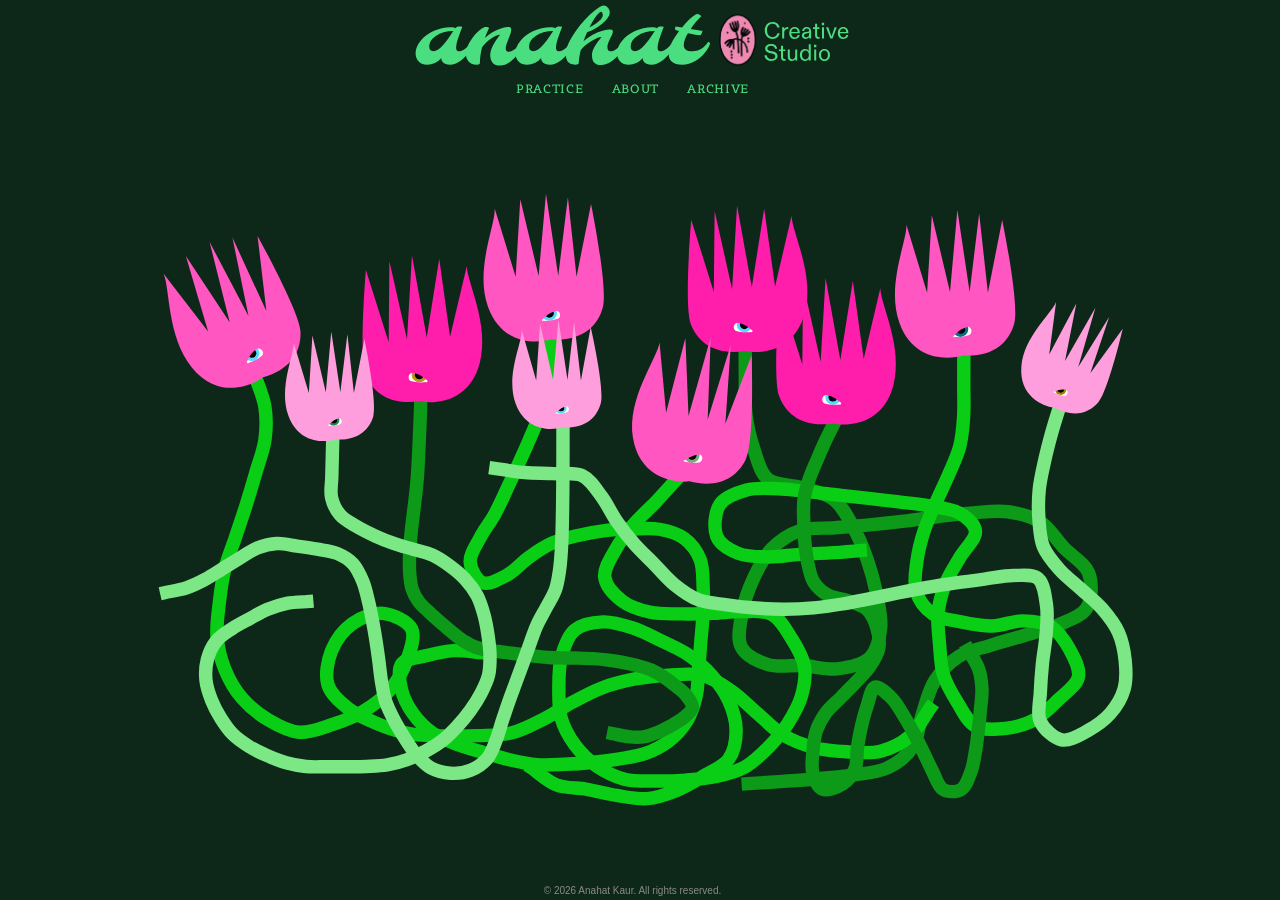
<file: index.html>
<!DOCTYPE html>
<html lang="en" class="theme-green">
<head>
<meta charset="UTF-8">
<meta name="viewport" content="width=device-width, initial-scale=1">
<title>Anahat Kaur — Designer</title>
<link rel="preconnect" href="https://fonts.googleapis.com">
<link rel="preconnect" href="https://fonts.gstatic.com" crossorigin>
<link href="https://fonts.googleapis.com/css2?family=Belgrano&display=swap" rel="stylesheet">
<link rel="stylesheet" href="style.css">
</head>
<body>

<header id="site-header">
  <svg class="logo-mark" width="3039" height="432" viewBox="0 0 3039 432" fill="none" xmlns="http://www.w3.org/2000/svg" xmlns:xlink="http://www.w3.org/1999/xlink" role="img" aria-label="Anahat Studio">
<g clip-path="url(#clip0_498_1873)">
<path d="M2849.1 394.417C2826.67 394.417 2810.86 377.798 2810.86 352.952C2810.86 328.751 2826.67 311.648 2849.1 311.648C2871.36 311.648 2887.34 328.751 2887.34 352.952C2887.34 377.798 2871.36 394.417 2849.1 394.417ZM2825.22 352.952C2825.22 371.183 2834.25 383.607 2849.1 383.607C2863.94 383.607 2872.98 371.183 2872.98 352.952C2872.98 334.72 2863.62 322.62 2849.1 322.62C2834.58 322.62 2825.22 334.72 2825.22 352.952Z" fill="currentColor"/>
<path d="M2778.05 391.996V314.23H2791.92V391.996H2778.05ZM2776.76 299.548V282.93H2792.89V299.548H2776.76Z" fill="currentColor"/>
<path d="M2714.96 394.417C2694.63 394.417 2679.14 379.573 2679.14 353.113C2679.14 329.557 2693.18 311.649 2715.28 311.649C2728.19 311.649 2736.74 318.748 2740.29 324.717V318.425V279.058H2754.16V391.997H2740.29V387.479V381.187C2736.09 388.447 2726.57 394.417 2714.96 394.417ZM2693.5 353.113C2693.5 371.345 2703.18 383.607 2717.38 383.607C2731.25 383.607 2741.26 371.668 2741.26 352.952C2741.26 334.398 2731.41 322.62 2717.38 322.62C2703.34 322.62 2693.5 334.882 2693.5 353.113Z" fill="currentColor"/>
<path d="M2623.17 394.416C2604.94 394.416 2595.1 383.445 2595.1 363.761V314.229H2608.97V360.857C2608.97 375.701 2613.97 383.606 2626.72 383.606C2639.47 383.606 2646.57 373.926 2646.57 357.146V314.229H2660.28V391.996H2646.73V387.317V381.186C2643.02 389.576 2633.5 394.416 2623.17 394.416Z" fill="currentColor"/>
<path d="M2570.4 393.287C2558.78 393.287 2548.3 387.64 2548.3 370.376V325.685H2533.78V314.229H2548.3V288.576H2562.17V314.229H2578.31V325.685H2562.17V368.924C2562.17 377.959 2566.69 380.863 2573.63 380.863C2575.56 380.863 2577.18 380.702 2579.44 380.379V392.319C2576.53 392.964 2573.63 393.287 2570.4 393.287Z" fill="currentColor"/>
<path d="M2479.93 394.416C2452.51 394.416 2434.6 379.573 2434.27 355.694H2449.28C2450.25 371.99 2462.19 382.154 2480.09 382.154C2498.65 382.154 2508.81 373.926 2508.81 361.664C2508.81 350.854 2499.78 346.014 2486.39 342.948L2469.61 339.076C2452.34 335.043 2438.15 325.201 2438.15 307.937C2438.15 289.706 2455.57 276.476 2479.45 276.476C2503.81 276.476 2520.11 289.706 2521.4 310.68H2506.39C2505.42 297.289 2494.94 288.899 2479.13 288.899C2464.44 288.899 2453.63 296.321 2453.63 306.646C2453.63 316.327 2460.09 322.135 2473.32 325.201L2493.32 329.718C2511.23 333.913 2524.3 343.594 2524.3 360.696C2524.3 379.25 2507.68 394.416 2479.93 394.416Z" fill="currentColor"/>
<path d="M2979.55 241.941C2956.31 241.941 2941.79 227.259 2941.79 200.315C2941.79 176.436 2957.44 159.173 2978.74 159.173C3001.97 159.173 3014.72 175.468 3014.72 200.476V203.219H2955.67C2955.99 220.967 2966.32 231.131 2979.71 231.131C2989.23 231.131 2998.26 227.42 3000.2 215.481H3013.91C3012.3 229.195 3001.65 241.941 2979.55 241.941ZM2956.15 193.377H2999.88C2999.88 179.502 2992.29 170.144 2978.74 170.144C2965.67 170.144 2957.12 180.309 2956.15 193.377Z" fill="currentColor"/>
<path d="M2889.92 239.52L2860.07 161.754H2875.23L2895.08 218.062C2896.21 221.289 2896.85 223.548 2897.66 225.645C2898.47 223.548 2899.11 221.289 2900.24 218.062L2919.6 161.754H2934.12L2904.6 239.52H2889.92Z" fill="currentColor"/>
<path d="M2831.93 239.521V161.754H2845.81V239.521H2831.93ZM2830.64 147.072V130.454H2846.78V147.072H2830.64Z" fill="currentColor"/>
<path d="M2806.27 240.811C2794.65 240.811 2784.16 235.164 2784.16 217.901V173.209H2769.64V161.754H2784.16V136.101H2798.04V161.754H2814.17V173.209H2798.04V216.449C2798.04 225.484 2802.56 228.388 2809.49 228.388C2811.43 228.388 2813.04 228.227 2815.3 227.904V239.843C2812.4 240.488 2809.49 240.811 2806.27 240.811Z" fill="currentColor"/>
<path d="M2719.48 241.941C2704.64 241.941 2692.7 232.906 2692.7 218.224C2692.7 203.219 2704.64 196.12 2718.51 194.023L2735.13 191.441C2741.1 190.473 2743.04 188.376 2743.04 183.697C2743.04 175.146 2736.42 170.144 2727.39 170.144C2715.45 170.144 2709.32 176.436 2708.99 186.117H2695.12C2695.6 171.919 2706.74 159.173 2726.26 159.173C2745.62 159.173 2756.59 170.628 2756.59 188.537V239.521H2743.36V235.649V229.034C2739.49 237.101 2731.1 241.941 2719.48 241.941ZM2707.06 218.224C2707.06 226.291 2713.51 231.131 2721.42 231.131C2733.84 231.131 2743.04 222.741 2743.04 210.157V198.701C2742.07 200.154 2739.17 201.283 2734.49 202.09L2723.19 204.187C2714 205.962 2707.06 209.995 2707.06 218.224Z" fill="currentColor"/>
<path d="M2643.16 241.941C2619.92 241.941 2605.4 227.259 2605.4 200.315C2605.4 176.436 2621.05 159.173 2642.35 159.173C2665.58 159.173 2678.33 175.468 2678.33 200.476V203.219H2619.28C2619.6 220.967 2629.93 231.131 2643.32 231.131C2652.84 231.131 2661.87 227.42 2663.81 215.481H2677.52C2675.91 229.195 2665.26 241.941 2643.16 241.941ZM2619.76 193.377H2663.49C2663.49 179.502 2655.9 170.144 2642.35 170.144C2629.28 170.144 2620.73 180.309 2619.76 193.377Z" fill="currentColor"/>
<path d="M2556.36 239.521V161.754H2570.23V165.142V174.662C2574.11 165.788 2582.66 159.173 2594.6 159.173C2595.57 159.173 2596.86 159.173 2598.15 159.334V173.048C2597.02 172.887 2595.73 172.726 2593.79 172.726C2578.79 172.726 2570.23 181.115 2570.23 198.379V239.521H2556.36Z" fill="currentColor"/>
<path d="M2489.77 241.941C2457.51 241.941 2435.72 219.353 2435.72 182.406C2435.72 147.233 2458.96 124 2490.1 124C2517.36 124 2536.08 140.941 2538.18 163.045H2522.04C2519.14 146.426 2507.84 136.423 2489.45 136.423C2466.54 136.423 2451.21 153.848 2451.21 182.406C2451.21 210.963 2467.02 229.517 2489.45 229.517C2508.01 229.517 2519.94 219.03 2523.01 203.057H2538.34C2535.27 227.097 2516.56 241.941 2489.77 241.941Z" fill="currentColor"/>
<path d="M2368.12 248.487C2368.12 240.598 2368.57 232.847 2367.83 225.246C2366.79 214.553 2365.87 204.16 2363.49 194.192C2360.96 183.637 2356.9 173.532 2353.02 164.015C2348.38 152.608 2342 142.027 2335.67 132.473C2331.1 125.573 2326.95 118.373 2321.63 112.613C2313.67 103.998 2304.93 96.7482 2295.58 91.0884C2280.88 82.198 2264.67 78.0908 2247.64 78.0908C2240.17 78.0908 2232.85 79.0425 2225.75 80.8581C2216.15 83.3124 2206.96 87.3569 2198.29 92.7788C2191.82 96.8359 2185.65 101.657 2179.84 107.166C2174.04 112.676 2169.41 118.874 2164.38 125.673C2159.14 132.748 2153.53 140.487 2149.26 148.789C2145.15 156.765 2140.7 165.267 2137.62 174.195C2133.91 184.939 2131.8 196.296 2129.76 208.154C2127.52 221.089 2127.17 234.6 2127.17 248.499C2127.17 260.67 2126.44 272.541 2128.16 283.998C2130.18 297.346 2134.13 310.119 2138.22 322.114C2142.95 335.964 2148.14 348.773 2155.24 360.231C2162.23 371.538 2171.1 381.543 2179.97 389.945C2189.64 399.098 2200.29 405.509 2211.66 410.468C2223.03 415.426 2235.12 418.92 2247.65 418.92C2259.05 418.92 2270.08 417.543 2280.54 413.41C2292.03 408.878 2303.65 401.202 2313.48 392.412C2323.64 383.346 2332.76 372.201 2340.57 359.429C2347 348.911 2350.88 337.266 2355.34 324.757C2360.01 311.659 2365.18 297.609 2367.32 282.859C2368.93 271.765 2368.13 260.282 2368.13 248.524L2368.12 248.487Z" id="logo-accent" fill="#EE8AB2"/>
<rect x="2118.67" y="72" width="258" height="354" fill="url(#pattern1_498_1873)"/>
<path d="M1863.12 420.277C1800.81 420.277 1769.66 393.812 1769.66 340.883C1769.66 303.969 1794.17 252.797 1843.2 187.367C1838.31 185.805 1833.82 184.438 1829.72 183.266C1825.62 182.094 1822.3 181.117 1819.76 180.336C1817.22 179.359 1815.66 177.895 1815.07 175.941C1814.48 173.988 1814.29 171.742 1814.48 169.203C1815.27 163.344 1816.63 158.656 1818.59 155.141L1862.82 162.465C1897.39 120.473 1927.18 91.6641 1952.18 76.0391C1959.8 71.3516 1965.17 69.0078 1968.29 69.0078C1971.42 69.0078 1974.15 69.4961 1976.5 70.4727C1979.04 71.2539 1981.57 72.3281 1984.11 73.6953C1989.58 76.625 1993.88 80.043 1997 83.9492C1970.64 109.73 1945.93 139.32 1922.88 172.719C1967.61 180.531 1994.95 184.73 2004.91 185.316C1999.64 206.215 1993.59 216.664 1986.75 216.664C1969.95 216.664 1942.32 212.074 1903.84 202.895C1884.5 235.121 1874.84 261.879 1874.84 283.168C1874.84 312.465 1894.56 327.113 1934.02 327.113C1978.16 327.113 2014.48 305.727 2043 262.953C2051.79 262.367 2056.18 265.98 2056.18 273.793C2056.18 280.629 2052.08 290.883 2043.88 304.555C2035.68 318.031 2027.47 329.75 2019.27 339.711C2011.07 349.672 2001.59 359.535 1990.85 369.301C1980.11 378.871 1968.2 387.465 1955.11 395.082C1926.59 411.879 1895.93 420.277 1863.12 420.277Z" fill="currentColor"/>
<path d="M1591.24 373.109C1564.48 404.359 1531.87 419.984 1493.39 419.984C1468.98 419.984 1449.45 412.66 1434.8 398.012C1420.34 383.559 1413.12 364.516 1413.12 340.883C1413.12 311 1424.84 281.996 1448.27 253.871C1470.93 226.527 1500.62 204.262 1537.34 187.074C1575.42 169.301 1614.78 160.414 1655.4 160.414C1670.83 160.414 1681.87 162.855 1688.51 167.738C1693.78 161.488 1698.47 157.875 1702.57 156.898C1706.87 155.727 1710.19 155.141 1712.53 155.141C1719.95 155.141 1727.86 156.215 1736.26 158.363C1735.48 160.902 1733.82 165.297 1731.28 171.547C1728.74 177.602 1725.91 184.828 1722.79 193.227C1719.66 201.625 1716.34 210.805 1712.82 220.766C1700.13 256.312 1693.78 282.973 1693.78 300.746C1693.78 318.324 1699.35 327.113 1710.48 327.113C1724.93 327.113 1741.05 320.57 1758.82 307.484C1774.64 295.57 1788.51 280.727 1800.42 262.953C1809.21 262.367 1813.61 265.98 1813.61 273.793C1813.61 280.434 1809.5 290.59 1801.3 304.262C1793.29 317.934 1785.48 329.75 1777.86 339.711C1770.25 349.672 1761.75 359.438 1752.38 369.008C1743 378.578 1733.04 387.172 1722.49 394.789C1698.86 411.586 1675.81 419.984 1653.35 419.984C1624.84 419.984 1605.7 411.391 1595.93 394.203C1592.8 388.93 1591.24 384.34 1591.24 380.434C1591.24 376.332 1591.24 373.891 1591.24 373.109ZM1507.45 293.129C1507.45 315.785 1516.93 327.113 1535.87 327.113C1556.77 327.113 1581.38 310.219 1609.7 276.43C1624.74 258.461 1637.82 241.273 1648.96 224.867C1660.29 208.461 1668.88 195.961 1674.74 187.367C1625.91 187.758 1585.38 198.891 1553.16 220.766C1522.69 241.469 1507.45 265.59 1507.45 293.129Z" fill="currentColor"/>
<path d="M1121.91 419.984C1079.33 419.984 1058.04 395.668 1058.04 347.035C1058.04 305.824 1080.79 253.09 1126.3 188.832C1166.34 132.387 1209.7 85.1211 1256.38 47.0352C1285.87 23.0117 1307.65 11 1321.71 11C1332.06 11 1341.24 15.7852 1349.25 25.3555C1358.04 35.5117 1362.43 45.9609 1362.43 56.7031C1362.43 67.25 1360.09 76.8203 1355.4 85.4141C1350.91 93.8125 1344.76 102.309 1336.95 110.902C1329.33 119.496 1320.25 127.992 1309.7 136.391C1299.35 144.789 1288.31 152.699 1276.59 160.121C1252.38 175.746 1228.64 187.465 1205.4 195.277C1197 213.832 1188.7 234.438 1180.5 257.094C1219.95 221.547 1265.95 196.742 1318.49 182.68C1335.29 178.188 1349.45 175.941 1360.97 175.941C1372.49 175.941 1379.43 177.992 1381.77 182.094C1384.11 186 1384.5 191.273 1382.94 197.914C1381.57 204.555 1378.84 212.074 1374.74 220.473C1370.64 228.871 1366.44 237.562 1362.14 246.547C1351.4 269.789 1346.03 286.391 1346.03 296.352C1346.03 316.859 1352.57 327.113 1365.66 327.113C1380.11 327.113 1396.22 320.57 1414 307.484C1429.82 295.57 1443.68 280.727 1455.6 262.953C1464.39 262.367 1468.78 265.98 1468.78 273.793C1468.78 280.043 1464.68 290.199 1456.48 304.262C1448.47 318.129 1440.56 330.141 1432.75 340.297C1424.93 350.453 1416.14 360.512 1406.38 370.473C1396.61 380.238 1386.16 388.93 1375.03 396.547C1350.03 413.93 1326.01 422.621 1302.96 422.621C1279.91 422.621 1263.51 416.762 1253.74 405.043C1244.17 393.129 1239.39 376.137 1239.39 354.066C1239.39 325.746 1256.48 290.297 1290.66 247.719C1301.2 234.633 1305.79 228.09 1304.43 228.09C1288.8 228.09 1265.07 237.855 1233.23 257.387C1199.45 278.09 1175.62 298.402 1161.75 318.324C1153.74 349.77 1148.96 379.75 1147.39 408.266C1147.39 416.078 1138.9 419.984 1121.91 419.984ZM1221.81 161.293C1247 149.77 1268.68 136 1286.85 119.984C1305.01 103.578 1314.09 89.418 1314.09 77.5039C1314.09 71.6445 1312.92 66.2734 1310.58 61.3906C1308.43 56.3125 1305.5 53.7734 1301.79 53.7734C1298.27 53.7734 1293.68 56.4102 1288.02 61.6836C1282.36 66.957 1276.01 74.2812 1268.98 83.6562C1254.13 103.188 1238.41 129.066 1221.81 161.293Z" fill="currentColor"/>
<path d="M887.531 373.109C860.773 404.359 828.156 419.984 789.68 419.984C765.266 419.984 745.734 412.66 731.086 398.012C716.633 383.559 709.406 364.516 709.406 340.883C709.406 311 721.125 281.996 744.562 253.871C767.219 226.527 796.906 204.262 833.625 187.074C871.711 169.301 911.066 160.414 951.691 160.414C967.121 160.414 978.156 162.855 984.797 167.738C990.07 161.488 994.758 157.875 998.859 156.898C1003.16 155.727 1006.48 155.141 1008.82 155.141C1016.24 155.141 1024.15 156.215 1032.55 158.363C1031.77 160.902 1030.11 165.297 1027.57 171.547C1025.03 177.602 1022.2 184.828 1019.07 193.227C1015.95 201.625 1012.63 210.805 1009.11 220.766C996.418 256.312 990.07 282.973 990.07 300.746C990.07 318.324 995.637 327.113 1006.77 327.113C1021.22 327.113 1037.34 320.57 1055.11 307.484C1070.93 295.57 1084.8 280.727 1096.71 262.953C1105.5 262.367 1109.89 265.98 1109.89 273.793C1109.89 280.434 1105.79 290.59 1097.59 304.262C1089.58 317.934 1081.77 329.75 1074.15 339.711C1066.54 349.672 1058.04 359.438 1048.66 369.008C1039.29 378.578 1029.33 387.172 1018.78 394.789C995.148 411.586 972.102 419.984 949.641 419.984C921.125 419.984 901.984 411.391 892.219 394.203C889.094 388.93 887.531 384.34 887.531 380.434C887.531 376.332 887.531 373.891 887.531 373.109ZM803.742 293.129C803.742 315.785 813.215 327.113 832.16 327.113C853.059 327.113 877.668 310.219 905.988 276.43C921.027 258.461 934.113 241.273 945.246 224.867C956.574 208.461 965.168 195.961 971.027 187.367C922.199 187.758 881.672 198.891 849.445 220.766C818.977 241.469 803.742 265.59 803.742 293.129Z" fill="currentColor"/>
<path d="M463.02 408.852C463.02 416.664 456.477 420.57 443.391 420.57C410.969 420.57 387.922 407.68 374.25 381.898C369.172 372.719 366.633 361.781 366.633 349.086C366.633 336.391 368.488 323.793 372.199 311.293C375.91 298.598 380.891 286.098 387.141 273.793C393.391 261.488 400.617 249.574 408.82 238.051C417.023 226.527 425.715 215.883 434.895 206.117C454.23 185.414 472.59 170.863 489.973 162.465C494.66 160.316 498.859 159.242 502.57 159.242C506.477 159.242 509.699 159.34 512.238 159.535C518.684 160.121 523.469 162.562 526.594 166.859C514.68 192.055 504.914 215.102 497.297 236C532.062 201.82 572.492 178.48 618.586 165.98C633.625 161.879 646.711 159.828 657.844 159.828C669.172 159.828 675.715 161.977 677.473 166.273C679.23 170.375 680.109 174.184 680.109 177.699C680.109 181.215 679.621 186 678.645 192.055C677.668 197.914 675.129 206.117 671.027 216.664C666.926 227.211 662.727 237.855 658.43 248.598C647.492 275.941 642.023 294.594 642.023 304.555C642.023 321.742 648.176 330.336 660.48 330.336C681.574 330.336 704.816 316.469 730.207 288.734C737.629 280.727 744.367 272.133 750.422 262.953C759.211 262.367 763.605 265.98 763.605 273.793C763.605 280.043 759.602 290.395 751.594 304.848C743.586 319.105 735.871 331.508 728.449 342.055C721.223 352.406 713.02 362.562 703.84 372.523C694.66 382.484 684.602 391.469 673.664 399.477C649.836 416.859 626.594 425.551 603.938 425.551C581.281 425.551 564.094 419.594 552.375 407.68C540.656 395.766 534.797 378.383 534.797 355.531C534.797 321.742 552.375 281.312 587.531 234.242C598.273 219.984 602.961 212.855 601.594 212.855C586.75 212.855 565.852 222.23 538.898 240.98C512.141 259.73 491.73 279.652 477.668 300.746C468.684 337.27 463.801 373.305 463.02 408.852Z" fill="currentColor"/>
<path d="M196.125 373.109C169.367 404.359 136.75 419.984 98.2734 419.984C73.8594 419.984 54.3281 412.66 39.6797 398.012C25.2266 383.559 18 364.516 18 340.883C18 311 29.7188 281.996 53.1562 253.871C75.8125 226.527 105.5 204.262 142.219 187.074C180.305 169.301 219.66 160.414 260.285 160.414C275.715 160.414 286.75 162.855 293.391 167.738C298.664 161.488 303.352 157.875 307.453 156.898C311.75 155.727 315.07 155.141 317.414 155.141C324.836 155.141 332.746 156.215 341.145 158.363C340.363 160.902 338.703 165.297 336.164 171.547C333.625 177.602 330.793 184.828 327.668 193.227C324.543 201.625 321.223 210.805 317.707 220.766C305.012 256.312 298.664 282.973 298.664 300.746C298.664 318.324 304.23 327.113 315.363 327.113C329.816 327.113 345.93 320.57 363.703 307.484C379.523 295.57 393.391 280.727 405.305 262.953C414.094 262.367 418.488 265.98 418.488 273.793C418.488 280.434 414.387 290.59 406.184 304.262C398.176 317.934 390.363 329.75 382.746 339.711C375.129 349.672 366.633 359.438 357.258 369.008C347.883 378.578 337.922 387.172 327.375 394.789C303.742 411.586 280.695 419.984 258.234 419.984C229.719 419.984 210.578 411.391 200.812 394.203C197.688 388.93 196.125 384.34 196.125 380.434C196.125 376.332 196.125 373.891 196.125 373.109ZM112.336 293.129C112.336 315.785 121.809 327.113 140.754 327.113C161.652 327.113 186.262 310.219 214.582 276.43C229.621 258.461 242.707 241.273 253.84 224.867C265.168 208.461 273.762 195.961 279.621 187.367C230.793 187.758 190.266 198.891 158.039 220.766C127.57 241.469 112.336 265.59 112.336 293.129Z" fill="currentColor"/>
</g>
<defs>
<pattern id="pattern1_498_1873" patternContentUnits="objectBoundingBox" width="1" height="1">
<use xlink:href="#image1_498_1873" transform="matrix(0.00094518 0 0 0.00068886 0 -0.000801)"/>
</pattern>
<clipPath id="clip0_498_1873">
<rect width="3039" height="432" fill="white"/>
</clipPath>
<image id="image1_498_1873" width="1058" height="1454" preserveAspectRatio="none" xlink:href="[data-uri]"/>
</defs>
</svg>

  <nav class="site-nav">
    <a href="practice.html">Practice</a>
    <a href="about.html">About</a>
    <a href="archive.html">Archive</a>
  </nav>
</header>

<section id="hero">
  <svg id="scene" width="2650" height="1600" viewBox="0 27.5 2650 1600" fill="none" xmlns="http://www.w3.org/2000/svg">

    <g class="lily">
      <path id="stemPath0" stroke="#0ACE16" stroke-width="30" stroke-linecap="square"/>
      <g id="eyeGroup0">
        <circle id="eyeCutout0" cx="0" cy="0" r="17.5" fill="white"/>
        <circle id="eyeWhite0" cx="0" cy="0" r="17.5" fill="#52DAFF"/>
        <circle id="eyePupil0" cx="0" cy="0" r="10" fill="black"/>
      </g>
      <path id="flowerPath0"/>
    </g>

    <g class="lily">
      <path id="stemPath1" stroke="#0ACE16" stroke-width="30" stroke-linecap="square"/>
      <g id="eyeGroup1">
        <circle id="eyeCutout1" cx="0" cy="0" r="17.5" fill="white"/>
        <circle id="eyeWhite1" cx="0" cy="0" r="17.5" fill="#52DAFF"/>
        <circle id="eyePupil1" cx="0" cy="0" r="10" fill="black"/>
      </g>
      <path id="flowerPath1"/>
    </g>

    <g class="lily">
      <path id="stemPath2" stroke="#0ACE16" stroke-width="30" stroke-linecap="square"/>
      <g id="eyeGroup2">
        <circle id="eyeCutout2" cx="0" cy="0" r="17.5" fill="white"/>
        <circle id="eyeWhite2" cx="0" cy="0" r="17.5" fill="#52DAFF"/>
        <circle id="eyePupil2" cx="0" cy="0" r="10" fill="black"/>
      </g>
      <path id="flowerPath2"/>
    </g>

    <g class="lily">
      <path id="stemPath3" stroke="#0ACE16" stroke-width="30" stroke-linecap="square"/>
      <g id="eyeGroup3">
        <circle id="eyeCutout3" cx="0" cy="0" r="17.5" fill="white"/>
        <circle id="eyeWhite3" cx="0" cy="0" r="17.5" fill="#52DAFF"/>
        <circle id="eyePupil3" cx="0" cy="0" r="10" fill="black"/>
      </g>
      <path id="flowerPath3"/>
    </g>

    <g class="lily">
      <path id="stemPath4" stroke="#0ACE16" stroke-width="30" stroke-linecap="square"/>
      <g id="eyeGroup4">
        <circle id="eyeCutout4" cx="0" cy="0" r="17.5" fill="white"/>
        <circle id="eyeWhite4" cx="0" cy="0" r="17.5" fill="#52DAFF"/>
        <circle id="eyePupil4" cx="0" cy="0" r="10" fill="black"/>
      </g>
      <path id="flowerPath4"/>
    </g>

    <g class="lily">
      <path id="stemPath5" stroke="#0ACE16" stroke-width="30" stroke-linecap="square"/>
      <g id="eyeGroup5">
        <circle id="eyeCutout5" cx="0" cy="0" r="17.5" fill="white"/>
        <circle id="eyeWhite5" cx="0" cy="0" r="17.5" fill="#52DAFF"/>
        <circle id="eyePupil5" cx="0" cy="0" r="10" fill="black"/>
      </g>
      <path id="flowerPath5"/>
    </g>

    <g class="lily">
      <path id="stemPath6" stroke="#0ACE16" stroke-width="30" stroke-linecap="square"/>
      <g id="eyeGroup6">
        <circle id="eyeCutout6" cx="0" cy="0" r="17.5" fill="white"/>
        <circle id="eyeWhite6" cx="0" cy="0" r="17.5" fill="#52DAFF"/>
        <circle id="eyePupil6" cx="0" cy="0" r="10" fill="black"/>
      </g>
      <path id="flowerPath6"/>
    </g>

    <g class="lily">
      <path id="stemPath7" stroke="#0ACE16" stroke-width="30" stroke-linecap="square"/>
      <g id="eyeGroup7">
        <circle id="eyeCutout7" cx="0" cy="0" r="17.5" fill="white"/>
        <circle id="eyeWhite7" cx="0" cy="0" r="17.5" fill="#52DAFF"/>
        <circle id="eyePupil7" cx="0" cy="0" r="10" fill="black"/>
      </g>
      <path id="flowerPath7"/>
    </g>

    <g class="lily">
      <path id="stemPath8" stroke="#0ACE16" stroke-width="30" stroke-linecap="square"/>
      <g id="eyeGroup8">
        <circle id="eyeCutout8" cx="0" cy="0" r="17.5" fill="white"/>
        <circle id="eyeWhite8" cx="0" cy="0" r="17.5" fill="#52DAFF"/>
        <circle id="eyePupil8" cx="0" cy="0" r="10" fill="black"/>
      </g>
      <path id="flowerPath8"/>
    </g>

    <g class="lily">
      <path id="stemPath9" stroke="#0ACE16" stroke-width="30" stroke-linecap="square"/>
      <g id="eyeGroup9">
        <circle id="eyeCutout9" cx="0" cy="0" r="17.5" fill="white"/>
        <circle id="eyeWhite9" cx="0" cy="0" r="17.5" fill="#52DAFF"/>
        <circle id="eyePupil9" cx="0" cy="0" r="10" fill="black"/>
      </g>
      <path id="flowerPath9"/>
    </g>

  </svg>

  <!-- Vertical mobile-only artwork (6 lilies), shown instead of #scene below
       the CSS breakpoint — see .lily-mobile-only / .lily-desktop-only in
       style.css. IDs are "M"-suffixed (stemPathM0, not stemPath0) since
       both scenes exist in the DOM at once and ids must stay unique. -->
  <svg id="scene-mobile" class="lily-mobile-only" width="393" height="852" viewBox="0 0 393 852" fill="none" xmlns="http://www.w3.org/2000/svg">

    <g class="lily">
      <path id="stemPathM0" stroke-width="13" stroke-linecap="square"/>
      <g id="eyeGroupM0">
        <circle id="eyeCutoutM0" cx="0" cy="0" r="17.5" fill="white"/>
        <circle id="eyeWhiteM0" cx="0" cy="0" r="17.5"/>
        <circle id="eyePupilM0" cx="0" cy="0" r="10" fill="black"/>
      </g>
      <path id="flowerPathM0"/>
    </g>

    <g class="lily">
      <path id="stemPathM1" stroke-width="13" stroke-linecap="square"/>
      <g id="eyeGroupM1">
        <circle id="eyeCutoutM1" cx="0" cy="0" r="17.5" fill="white"/>
        <circle id="eyeWhiteM1" cx="0" cy="0" r="17.5"/>
        <circle id="eyePupilM1" cx="0" cy="0" r="10" fill="black"/>
      </g>
      <path id="flowerPathM1"/>
    </g>

    <g class="lily">
      <path id="stemPathM2" stroke-width="13" stroke-linecap="square"/>
      <g id="eyeGroupM2">
        <circle id="eyeCutoutM2" cx="0" cy="0" r="17.5" fill="white"/>
        <circle id="eyeWhiteM2" cx="0" cy="0" r="17.5"/>
        <circle id="eyePupilM2" cx="0" cy="0" r="10" fill="black"/>
      </g>
      <path id="flowerPathM2"/>
    </g>

    <g class="lily">
      <path id="stemPathM3" stroke-width="13" stroke-linecap="square"/>
      <g id="eyeGroupM3">
        <circle id="eyeCutoutM3" cx="0" cy="0" r="17.5" fill="white"/>
        <circle id="eyeWhiteM3" cx="0" cy="0" r="17.5"/>
        <circle id="eyePupilM3" cx="0" cy="0" r="10" fill="black"/>
      </g>
      <path id="flowerPathM3"/>
    </g>

    <g class="lily">
      <path id="stemPathM4" stroke-width="13" stroke-linecap="square"/>
      <g id="eyeGroupM4">
        <circle id="eyeCutoutM4" cx="0" cy="0" r="17.5" fill="white"/>
        <circle id="eyeWhiteM4" cx="0" cy="0" r="17.5"/>
        <circle id="eyePupilM4" cx="0" cy="0" r="10" fill="black"/>
      </g>
      <path id="flowerPathM4"/>
    </g>

    <g class="lily">
      <path id="stemPathM5" stroke-width="13" stroke-linecap="square"/>
      <g id="eyeGroupM5">
        <circle id="eyeCutoutM5" cx="0" cy="0" r="17.5" fill="white"/>
        <circle id="eyeWhiteM5" cx="0" cy="0" r="17.5"/>
        <circle id="eyePupilM5" cx="0" cy="0" r="10" fill="black"/>
      </g>
      <path id="flowerPathM5"/>
    </g>

  </svg>
</section>

<footer id="site-footer">
  <span>© 2026 Anahat Kaur. All rights reserved.</span>
</footer>

<script src="cursor.js"></script>
<script src="data.js"></script>
<script src="script.js"></script>
<script src="lily-pool.js"></script>
</body>
</html>
</file>
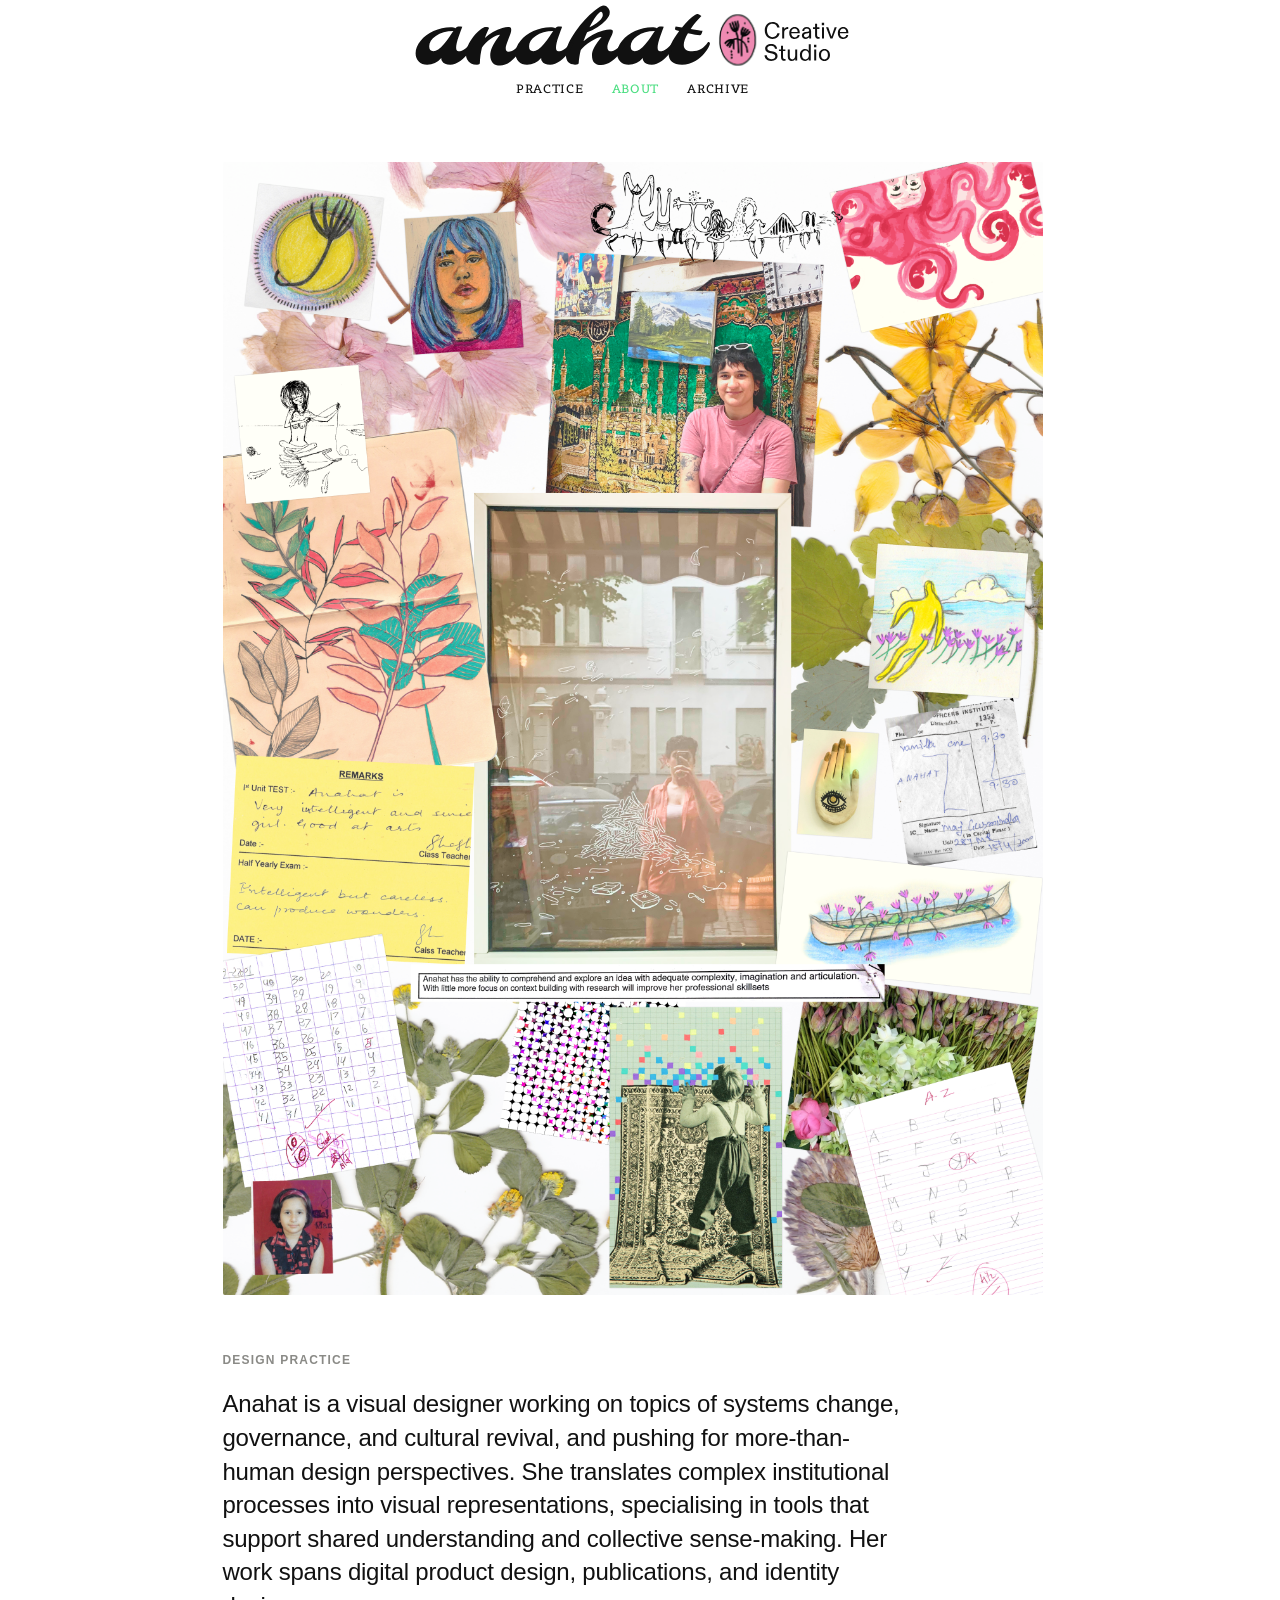
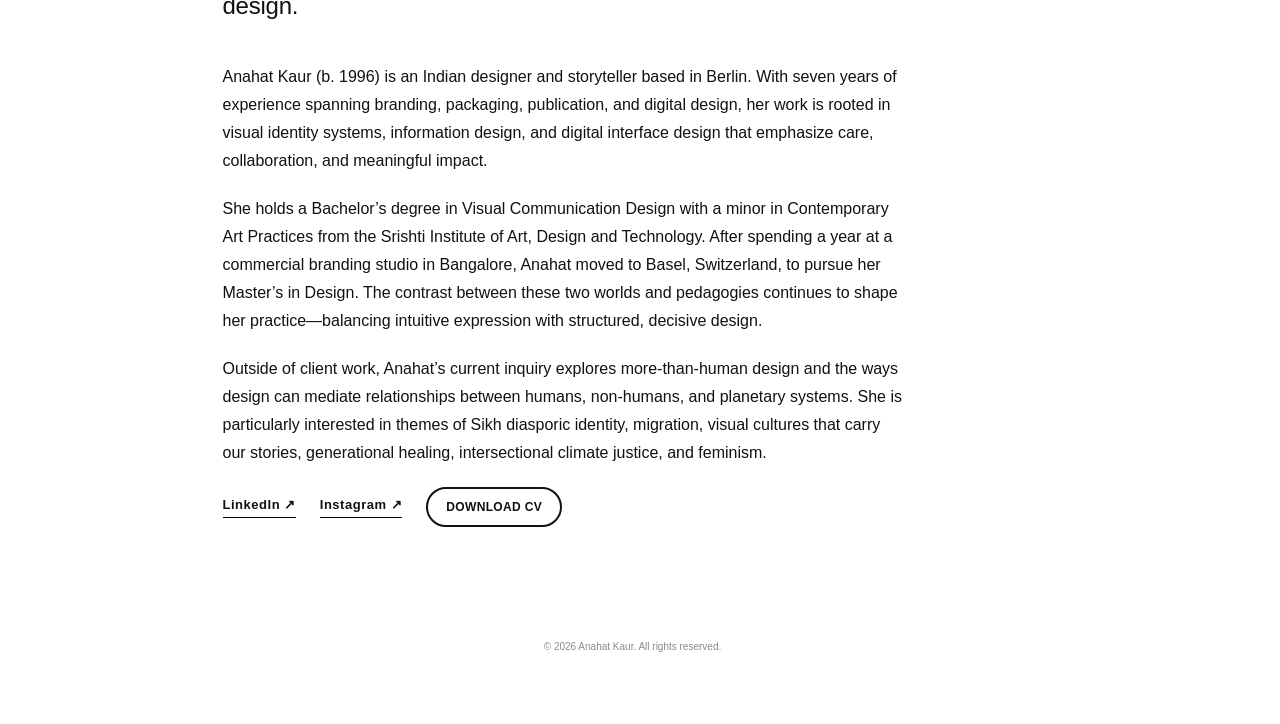
<file: about.html>
<!DOCTYPE html>
<html lang="en">
<head>
<meta charset="UTF-8">
<meta name="viewport" content="width=device-width, initial-scale=1">
<title>Anahat Kaur — About</title>
<link rel="preconnect" href="https://fonts.googleapis.com">
<link rel="preconnect" href="https://fonts.gstatic.com" crossorigin>
<link href="https://fonts.googleapis.com/css2?family=Belgrano&display=swap" rel="stylesheet">
<link rel="stylesheet" href="style.css">
</head>
<body>

<header id="site-header">
  <a href="index.html"><svg class="logo-mark" width="3039" height="432" viewBox="0 0 3039 432" fill="none" xmlns="http://www.w3.org/2000/svg" xmlns:xlink="http://www.w3.org/1999/xlink" role="img" aria-label="Anahat Studio">
<g clip-path="url(#clip0_498_1873)">
<path d="M2849.1 394.417C2826.67 394.417 2810.86 377.798 2810.86 352.952C2810.86 328.751 2826.67 311.648 2849.1 311.648C2871.36 311.648 2887.34 328.751 2887.34 352.952C2887.34 377.798 2871.36 394.417 2849.1 394.417ZM2825.22 352.952C2825.22 371.183 2834.25 383.607 2849.1 383.607C2863.94 383.607 2872.98 371.183 2872.98 352.952C2872.98 334.72 2863.62 322.62 2849.1 322.62C2834.58 322.62 2825.22 334.72 2825.22 352.952Z" fill="currentColor"/>
<path d="M2778.05 391.996V314.23H2791.92V391.996H2778.05ZM2776.76 299.548V282.93H2792.89V299.548H2776.76Z" fill="currentColor"/>
<path d="M2714.96 394.417C2694.63 394.417 2679.14 379.573 2679.14 353.113C2679.14 329.557 2693.18 311.649 2715.28 311.649C2728.19 311.649 2736.74 318.748 2740.29 324.717V318.425V279.058H2754.16V391.997H2740.29V387.479V381.187C2736.09 388.447 2726.57 394.417 2714.96 394.417ZM2693.5 353.113C2693.5 371.345 2703.18 383.607 2717.38 383.607C2731.25 383.607 2741.26 371.668 2741.26 352.952C2741.26 334.398 2731.41 322.62 2717.38 322.62C2703.34 322.62 2693.5 334.882 2693.5 353.113Z" fill="currentColor"/>
<path d="M2623.17 394.416C2604.94 394.416 2595.1 383.445 2595.1 363.761V314.229H2608.97V360.857C2608.97 375.701 2613.97 383.606 2626.72 383.606C2639.47 383.606 2646.57 373.926 2646.57 357.146V314.229H2660.28V391.996H2646.73V387.317V381.186C2643.02 389.576 2633.5 394.416 2623.17 394.416Z" fill="currentColor"/>
<path d="M2570.4 393.287C2558.78 393.287 2548.3 387.64 2548.3 370.376V325.685H2533.78V314.229H2548.3V288.576H2562.17V314.229H2578.31V325.685H2562.17V368.924C2562.17 377.959 2566.69 380.863 2573.63 380.863C2575.56 380.863 2577.18 380.702 2579.44 380.379V392.319C2576.53 392.964 2573.63 393.287 2570.4 393.287Z" fill="currentColor"/>
<path d="M2479.93 394.416C2452.51 394.416 2434.6 379.573 2434.27 355.694H2449.28C2450.25 371.99 2462.19 382.154 2480.09 382.154C2498.65 382.154 2508.81 373.926 2508.81 361.664C2508.81 350.854 2499.78 346.014 2486.39 342.948L2469.61 339.076C2452.34 335.043 2438.15 325.201 2438.15 307.937C2438.15 289.706 2455.57 276.476 2479.45 276.476C2503.81 276.476 2520.11 289.706 2521.4 310.68H2506.39C2505.42 297.289 2494.94 288.899 2479.13 288.899C2464.44 288.899 2453.63 296.321 2453.63 306.646C2453.63 316.327 2460.09 322.135 2473.32 325.201L2493.32 329.718C2511.23 333.913 2524.3 343.594 2524.3 360.696C2524.3 379.25 2507.68 394.416 2479.93 394.416Z" fill="currentColor"/>
<path d="M2979.55 241.941C2956.31 241.941 2941.79 227.259 2941.79 200.315C2941.79 176.436 2957.44 159.173 2978.74 159.173C3001.97 159.173 3014.72 175.468 3014.72 200.476V203.219H2955.67C2955.99 220.967 2966.32 231.131 2979.71 231.131C2989.23 231.131 2998.26 227.42 3000.2 215.481H3013.91C3012.3 229.195 3001.65 241.941 2979.55 241.941ZM2956.15 193.377H2999.88C2999.88 179.502 2992.29 170.144 2978.74 170.144C2965.67 170.144 2957.12 180.309 2956.15 193.377Z" fill="currentColor"/>
<path d="M2889.92 239.52L2860.07 161.754H2875.23L2895.08 218.062C2896.21 221.289 2896.85 223.548 2897.66 225.645C2898.47 223.548 2899.11 221.289 2900.24 218.062L2919.6 161.754H2934.12L2904.6 239.52H2889.92Z" fill="currentColor"/>
<path d="M2831.93 239.521V161.754H2845.81V239.521H2831.93ZM2830.64 147.072V130.454H2846.78V147.072H2830.64Z" fill="currentColor"/>
<path d="M2806.27 240.811C2794.65 240.811 2784.16 235.164 2784.16 217.901V173.209H2769.64V161.754H2784.16V136.101H2798.04V161.754H2814.17V173.209H2798.04V216.449C2798.04 225.484 2802.56 228.388 2809.49 228.388C2811.43 228.388 2813.04 228.227 2815.3 227.904V239.843C2812.4 240.488 2809.49 240.811 2806.27 240.811Z" fill="currentColor"/>
<path d="M2719.48 241.941C2704.64 241.941 2692.7 232.906 2692.7 218.224C2692.7 203.219 2704.64 196.12 2718.51 194.023L2735.13 191.441C2741.1 190.473 2743.04 188.376 2743.04 183.697C2743.04 175.146 2736.42 170.144 2727.39 170.144C2715.45 170.144 2709.32 176.436 2708.99 186.117H2695.12C2695.6 171.919 2706.74 159.173 2726.26 159.173C2745.62 159.173 2756.59 170.628 2756.59 188.537V239.521H2743.36V235.649V229.034C2739.49 237.101 2731.1 241.941 2719.48 241.941ZM2707.06 218.224C2707.06 226.291 2713.51 231.131 2721.42 231.131C2733.84 231.131 2743.04 222.741 2743.04 210.157V198.701C2742.07 200.154 2739.17 201.283 2734.49 202.09L2723.19 204.187C2714 205.962 2707.06 209.995 2707.06 218.224Z" fill="currentColor"/>
<path d="M2643.16 241.941C2619.92 241.941 2605.4 227.259 2605.4 200.315C2605.4 176.436 2621.05 159.173 2642.35 159.173C2665.58 159.173 2678.33 175.468 2678.33 200.476V203.219H2619.28C2619.6 220.967 2629.93 231.131 2643.32 231.131C2652.84 231.131 2661.87 227.42 2663.81 215.481H2677.52C2675.91 229.195 2665.26 241.941 2643.16 241.941ZM2619.76 193.377H2663.49C2663.49 179.502 2655.9 170.144 2642.35 170.144C2629.28 170.144 2620.73 180.309 2619.76 193.377Z" fill="currentColor"/>
<path d="M2556.36 239.521V161.754H2570.23V165.142V174.662C2574.11 165.788 2582.66 159.173 2594.6 159.173C2595.57 159.173 2596.86 159.173 2598.15 159.334V173.048C2597.02 172.887 2595.73 172.726 2593.79 172.726C2578.79 172.726 2570.23 181.115 2570.23 198.379V239.521H2556.36Z" fill="currentColor"/>
<path d="M2489.77 241.941C2457.51 241.941 2435.72 219.353 2435.72 182.406C2435.72 147.233 2458.96 124 2490.1 124C2517.36 124 2536.08 140.941 2538.18 163.045H2522.04C2519.14 146.426 2507.84 136.423 2489.45 136.423C2466.54 136.423 2451.21 153.848 2451.21 182.406C2451.21 210.963 2467.02 229.517 2489.45 229.517C2508.01 229.517 2519.94 219.03 2523.01 203.057H2538.34C2535.27 227.097 2516.56 241.941 2489.77 241.941Z" fill="currentColor"/>
<path d="M2368.12 248.487C2368.12 240.598 2368.57 232.847 2367.83 225.246C2366.79 214.553 2365.87 204.16 2363.49 194.192C2360.96 183.637 2356.9 173.532 2353.02 164.015C2348.38 152.608 2342 142.027 2335.67 132.473C2331.1 125.573 2326.95 118.373 2321.63 112.613C2313.67 103.998 2304.93 96.7482 2295.58 91.0884C2280.88 82.198 2264.67 78.0908 2247.64 78.0908C2240.17 78.0908 2232.85 79.0425 2225.75 80.8581C2216.15 83.3124 2206.96 87.3569 2198.29 92.7788C2191.82 96.8359 2185.65 101.657 2179.84 107.166C2174.04 112.676 2169.41 118.874 2164.38 125.673C2159.14 132.748 2153.53 140.487 2149.26 148.789C2145.15 156.765 2140.7 165.267 2137.62 174.195C2133.91 184.939 2131.8 196.296 2129.76 208.154C2127.52 221.089 2127.17 234.6 2127.17 248.499C2127.17 260.67 2126.44 272.541 2128.16 283.998C2130.18 297.346 2134.13 310.119 2138.22 322.114C2142.95 335.964 2148.14 348.773 2155.24 360.231C2162.23 371.538 2171.1 381.543 2179.97 389.945C2189.64 399.098 2200.29 405.509 2211.66 410.468C2223.03 415.426 2235.12 418.92 2247.65 418.92C2259.05 418.92 2270.08 417.543 2280.54 413.41C2292.03 408.878 2303.65 401.202 2313.48 392.412C2323.64 383.346 2332.76 372.201 2340.57 359.429C2347 348.911 2350.88 337.266 2355.34 324.757C2360.01 311.659 2365.18 297.609 2367.32 282.859C2368.93 271.765 2368.13 260.282 2368.13 248.524L2368.12 248.487Z" id="logo-accent" fill="#EE8AB2"/>
<rect x="2118.67" y="72" width="258" height="354" fill="url(#pattern1_498_1873)"/>
<path d="M1863.12 420.277C1800.81 420.277 1769.66 393.812 1769.66 340.883C1769.66 303.969 1794.17 252.797 1843.2 187.367C1838.31 185.805 1833.82 184.438 1829.72 183.266C1825.62 182.094 1822.3 181.117 1819.76 180.336C1817.22 179.359 1815.66 177.895 1815.07 175.941C1814.48 173.988 1814.29 171.742 1814.48 169.203C1815.27 163.344 1816.63 158.656 1818.59 155.141L1862.82 162.465C1897.39 120.473 1927.18 91.6641 1952.18 76.0391C1959.8 71.3516 1965.17 69.0078 1968.29 69.0078C1971.42 69.0078 1974.15 69.4961 1976.5 70.4727C1979.04 71.2539 1981.57 72.3281 1984.11 73.6953C1989.58 76.625 1993.88 80.043 1997 83.9492C1970.64 109.73 1945.93 139.32 1922.88 172.719C1967.61 180.531 1994.95 184.73 2004.91 185.316C1999.64 206.215 1993.59 216.664 1986.75 216.664C1969.95 216.664 1942.32 212.074 1903.84 202.895C1884.5 235.121 1874.84 261.879 1874.84 283.168C1874.84 312.465 1894.56 327.113 1934.02 327.113C1978.16 327.113 2014.48 305.727 2043 262.953C2051.79 262.367 2056.18 265.98 2056.18 273.793C2056.18 280.629 2052.08 290.883 2043.88 304.555C2035.68 318.031 2027.47 329.75 2019.27 339.711C2011.07 349.672 2001.59 359.535 1990.85 369.301C1980.11 378.871 1968.2 387.465 1955.11 395.082C1926.59 411.879 1895.93 420.277 1863.12 420.277Z" fill="currentColor"/>
<path d="M1591.24 373.109C1564.48 404.359 1531.87 419.984 1493.39 419.984C1468.98 419.984 1449.45 412.66 1434.8 398.012C1420.34 383.559 1413.12 364.516 1413.12 340.883C1413.12 311 1424.84 281.996 1448.27 253.871C1470.93 226.527 1500.62 204.262 1537.34 187.074C1575.42 169.301 1614.78 160.414 1655.4 160.414C1670.83 160.414 1681.87 162.855 1688.51 167.738C1693.78 161.488 1698.47 157.875 1702.57 156.898C1706.87 155.727 1710.19 155.141 1712.53 155.141C1719.95 155.141 1727.86 156.215 1736.26 158.363C1735.48 160.902 1733.82 165.297 1731.28 171.547C1728.74 177.602 1725.91 184.828 1722.79 193.227C1719.66 201.625 1716.34 210.805 1712.82 220.766C1700.13 256.312 1693.78 282.973 1693.78 300.746C1693.78 318.324 1699.35 327.113 1710.48 327.113C1724.93 327.113 1741.05 320.57 1758.82 307.484C1774.64 295.57 1788.51 280.727 1800.42 262.953C1809.21 262.367 1813.61 265.98 1813.61 273.793C1813.61 280.434 1809.5 290.59 1801.3 304.262C1793.29 317.934 1785.48 329.75 1777.86 339.711C1770.25 349.672 1761.75 359.438 1752.38 369.008C1743 378.578 1733.04 387.172 1722.49 394.789C1698.86 411.586 1675.81 419.984 1653.35 419.984C1624.84 419.984 1605.7 411.391 1595.93 394.203C1592.8 388.93 1591.24 384.34 1591.24 380.434C1591.24 376.332 1591.24 373.891 1591.24 373.109ZM1507.45 293.129C1507.45 315.785 1516.93 327.113 1535.87 327.113C1556.77 327.113 1581.38 310.219 1609.7 276.43C1624.74 258.461 1637.82 241.273 1648.96 224.867C1660.29 208.461 1668.88 195.961 1674.74 187.367C1625.91 187.758 1585.38 198.891 1553.16 220.766C1522.69 241.469 1507.45 265.59 1507.45 293.129Z" fill="currentColor"/>
<path d="M1121.91 419.984C1079.33 419.984 1058.04 395.668 1058.04 347.035C1058.04 305.824 1080.79 253.09 1126.3 188.832C1166.34 132.387 1209.7 85.1211 1256.38 47.0352C1285.87 23.0117 1307.65 11 1321.71 11C1332.06 11 1341.24 15.7852 1349.25 25.3555C1358.04 35.5117 1362.43 45.9609 1362.43 56.7031C1362.43 67.25 1360.09 76.8203 1355.4 85.4141C1350.91 93.8125 1344.76 102.309 1336.95 110.902C1329.33 119.496 1320.25 127.992 1309.7 136.391C1299.35 144.789 1288.31 152.699 1276.59 160.121C1252.38 175.746 1228.64 187.465 1205.4 195.277C1197 213.832 1188.7 234.438 1180.5 257.094C1219.95 221.547 1265.95 196.742 1318.49 182.68C1335.29 178.188 1349.45 175.941 1360.97 175.941C1372.49 175.941 1379.43 177.992 1381.77 182.094C1384.11 186 1384.5 191.273 1382.94 197.914C1381.57 204.555 1378.84 212.074 1374.74 220.473C1370.64 228.871 1366.44 237.562 1362.14 246.547C1351.4 269.789 1346.03 286.391 1346.03 296.352C1346.03 316.859 1352.57 327.113 1365.66 327.113C1380.11 327.113 1396.22 320.57 1414 307.484C1429.82 295.57 1443.68 280.727 1455.6 262.953C1464.39 262.367 1468.78 265.98 1468.78 273.793C1468.78 280.043 1464.68 290.199 1456.48 304.262C1448.47 318.129 1440.56 330.141 1432.75 340.297C1424.93 350.453 1416.14 360.512 1406.38 370.473C1396.61 380.238 1386.16 388.93 1375.03 396.547C1350.03 413.93 1326.01 422.621 1302.96 422.621C1279.91 422.621 1263.51 416.762 1253.74 405.043C1244.17 393.129 1239.39 376.137 1239.39 354.066C1239.39 325.746 1256.48 290.297 1290.66 247.719C1301.2 234.633 1305.79 228.09 1304.43 228.09C1288.8 228.09 1265.07 237.855 1233.23 257.387C1199.45 278.09 1175.62 298.402 1161.75 318.324C1153.74 349.77 1148.96 379.75 1147.39 408.266C1147.39 416.078 1138.9 419.984 1121.91 419.984ZM1221.81 161.293C1247 149.77 1268.68 136 1286.85 119.984C1305.01 103.578 1314.09 89.418 1314.09 77.5039C1314.09 71.6445 1312.92 66.2734 1310.58 61.3906C1308.43 56.3125 1305.5 53.7734 1301.79 53.7734C1298.27 53.7734 1293.68 56.4102 1288.02 61.6836C1282.36 66.957 1276.01 74.2812 1268.98 83.6562C1254.13 103.188 1238.41 129.066 1221.81 161.293Z" fill="currentColor"/>
<path d="M887.531 373.109C860.773 404.359 828.156 419.984 789.68 419.984C765.266 419.984 745.734 412.66 731.086 398.012C716.633 383.559 709.406 364.516 709.406 340.883C709.406 311 721.125 281.996 744.562 253.871C767.219 226.527 796.906 204.262 833.625 187.074C871.711 169.301 911.066 160.414 951.691 160.414C967.121 160.414 978.156 162.855 984.797 167.738C990.07 161.488 994.758 157.875 998.859 156.898C1003.16 155.727 1006.48 155.141 1008.82 155.141C1016.24 155.141 1024.15 156.215 1032.55 158.363C1031.77 160.902 1030.11 165.297 1027.57 171.547C1025.03 177.602 1022.2 184.828 1019.07 193.227C1015.95 201.625 1012.63 210.805 1009.11 220.766C996.418 256.312 990.07 282.973 990.07 300.746C990.07 318.324 995.637 327.113 1006.77 327.113C1021.22 327.113 1037.34 320.57 1055.11 307.484C1070.93 295.57 1084.8 280.727 1096.71 262.953C1105.5 262.367 1109.89 265.98 1109.89 273.793C1109.89 280.434 1105.79 290.59 1097.59 304.262C1089.58 317.934 1081.77 329.75 1074.15 339.711C1066.54 349.672 1058.04 359.438 1048.66 369.008C1039.29 378.578 1029.33 387.172 1018.78 394.789C995.148 411.586 972.102 419.984 949.641 419.984C921.125 419.984 901.984 411.391 892.219 394.203C889.094 388.93 887.531 384.34 887.531 380.434C887.531 376.332 887.531 373.891 887.531 373.109ZM803.742 293.129C803.742 315.785 813.215 327.113 832.16 327.113C853.059 327.113 877.668 310.219 905.988 276.43C921.027 258.461 934.113 241.273 945.246 224.867C956.574 208.461 965.168 195.961 971.027 187.367C922.199 187.758 881.672 198.891 849.445 220.766C818.977 241.469 803.742 265.59 803.742 293.129Z" fill="currentColor"/>
<path d="M463.02 408.852C463.02 416.664 456.477 420.57 443.391 420.57C410.969 420.57 387.922 407.68 374.25 381.898C369.172 372.719 366.633 361.781 366.633 349.086C366.633 336.391 368.488 323.793 372.199 311.293C375.91 298.598 380.891 286.098 387.141 273.793C393.391 261.488 400.617 249.574 408.82 238.051C417.023 226.527 425.715 215.883 434.895 206.117C454.23 185.414 472.59 170.863 489.973 162.465C494.66 160.316 498.859 159.242 502.57 159.242C506.477 159.242 509.699 159.34 512.238 159.535C518.684 160.121 523.469 162.562 526.594 166.859C514.68 192.055 504.914 215.102 497.297 236C532.062 201.82 572.492 178.48 618.586 165.98C633.625 161.879 646.711 159.828 657.844 159.828C669.172 159.828 675.715 161.977 677.473 166.273C679.23 170.375 680.109 174.184 680.109 177.699C680.109 181.215 679.621 186 678.645 192.055C677.668 197.914 675.129 206.117 671.027 216.664C666.926 227.211 662.727 237.855 658.43 248.598C647.492 275.941 642.023 294.594 642.023 304.555C642.023 321.742 648.176 330.336 660.48 330.336C681.574 330.336 704.816 316.469 730.207 288.734C737.629 280.727 744.367 272.133 750.422 262.953C759.211 262.367 763.605 265.98 763.605 273.793C763.605 280.043 759.602 290.395 751.594 304.848C743.586 319.105 735.871 331.508 728.449 342.055C721.223 352.406 713.02 362.562 703.84 372.523C694.66 382.484 684.602 391.469 673.664 399.477C649.836 416.859 626.594 425.551 603.938 425.551C581.281 425.551 564.094 419.594 552.375 407.68C540.656 395.766 534.797 378.383 534.797 355.531C534.797 321.742 552.375 281.312 587.531 234.242C598.273 219.984 602.961 212.855 601.594 212.855C586.75 212.855 565.852 222.23 538.898 240.98C512.141 259.73 491.73 279.652 477.668 300.746C468.684 337.27 463.801 373.305 463.02 408.852Z" fill="currentColor"/>
<path d="M196.125 373.109C169.367 404.359 136.75 419.984 98.2734 419.984C73.8594 419.984 54.3281 412.66 39.6797 398.012C25.2266 383.559 18 364.516 18 340.883C18 311 29.7188 281.996 53.1562 253.871C75.8125 226.527 105.5 204.262 142.219 187.074C180.305 169.301 219.66 160.414 260.285 160.414C275.715 160.414 286.75 162.855 293.391 167.738C298.664 161.488 303.352 157.875 307.453 156.898C311.75 155.727 315.07 155.141 317.414 155.141C324.836 155.141 332.746 156.215 341.145 158.363C340.363 160.902 338.703 165.297 336.164 171.547C333.625 177.602 330.793 184.828 327.668 193.227C324.543 201.625 321.223 210.805 317.707 220.766C305.012 256.312 298.664 282.973 298.664 300.746C298.664 318.324 304.23 327.113 315.363 327.113C329.816 327.113 345.93 320.57 363.703 307.484C379.523 295.57 393.391 280.727 405.305 262.953C414.094 262.367 418.488 265.98 418.488 273.793C418.488 280.434 414.387 290.59 406.184 304.262C398.176 317.934 390.363 329.75 382.746 339.711C375.129 349.672 366.633 359.438 357.258 369.008C347.883 378.578 337.922 387.172 327.375 394.789C303.742 411.586 280.695 419.984 258.234 419.984C229.719 419.984 210.578 411.391 200.812 394.203C197.688 388.93 196.125 384.34 196.125 380.434C196.125 376.332 196.125 373.891 196.125 373.109ZM112.336 293.129C112.336 315.785 121.809 327.113 140.754 327.113C161.652 327.113 186.262 310.219 214.582 276.43C229.621 258.461 242.707 241.273 253.84 224.867C265.168 208.461 273.762 195.961 279.621 187.367C230.793 187.758 190.266 198.891 158.039 220.766C127.57 241.469 112.336 265.59 112.336 293.129Z" fill="currentColor"/>
</g>
<defs>
<pattern id="pattern1_498_1873" patternContentUnits="objectBoundingBox" width="1" height="1">
<use xlink:href="#image1_498_1873" transform="matrix(0.00094518 0 0 0.00068886 0 -0.000801)"/>
</pattern>
<clipPath id="clip0_498_1873">
<rect width="3039" height="432" fill="white"/>
</clipPath>
<image id="image1_498_1873" width="1058" height="1454" preserveAspectRatio="none" xlink:href="[data-uri]"/>
</defs>
</svg>
</a>
  <nav class="site-nav">
    <a href="practice.html">Practice</a>
    <a href="about.html" class="is-current">About</a>
    <a href="archive.html">Archive</a>
  </nav>
</header>

<main id="about-page">
  <img class="about-photo" src="images/about.png" alt="Anahat Kaur">
  <p class="about-eyebrow">Design practice</p>
  <p class="about-intro">Anahat is a visual designer working on topics of systems change, governance, and cultural revival, and pushing for more-than-human design perspectives. She translates complex institutional processes into visual representations, specialising in tools that support shared understanding and collective sense-making. Her work spans digital product design, publications, and identity design.</p>
  <div class="about-body" id="about-body"></div>
  <div class="about-links">
    <a href="https://www.linkedin.com/in/anahatkaur/" target="_blank" rel="noopener" class="about-link">LinkedIn ↗</a>
    <a href="https://www.instagram.com/4nahat/" target="_blank" rel="noopener" class="about-link">Instagram ↗</a>
    <a href="images/Anahat_Kaur_CV.pdf" download class="about-cv-btn">Download CV</a>
  </div>
</main>

<footer id="site-footer">
  <span>© 2026 Anahat Kaur. All rights reserved.</span>
</footer>

<script src="cursor.js"></script>
<script src="data.js"></script>
<script src="about.js"></script>
</body>
</html>
</file>
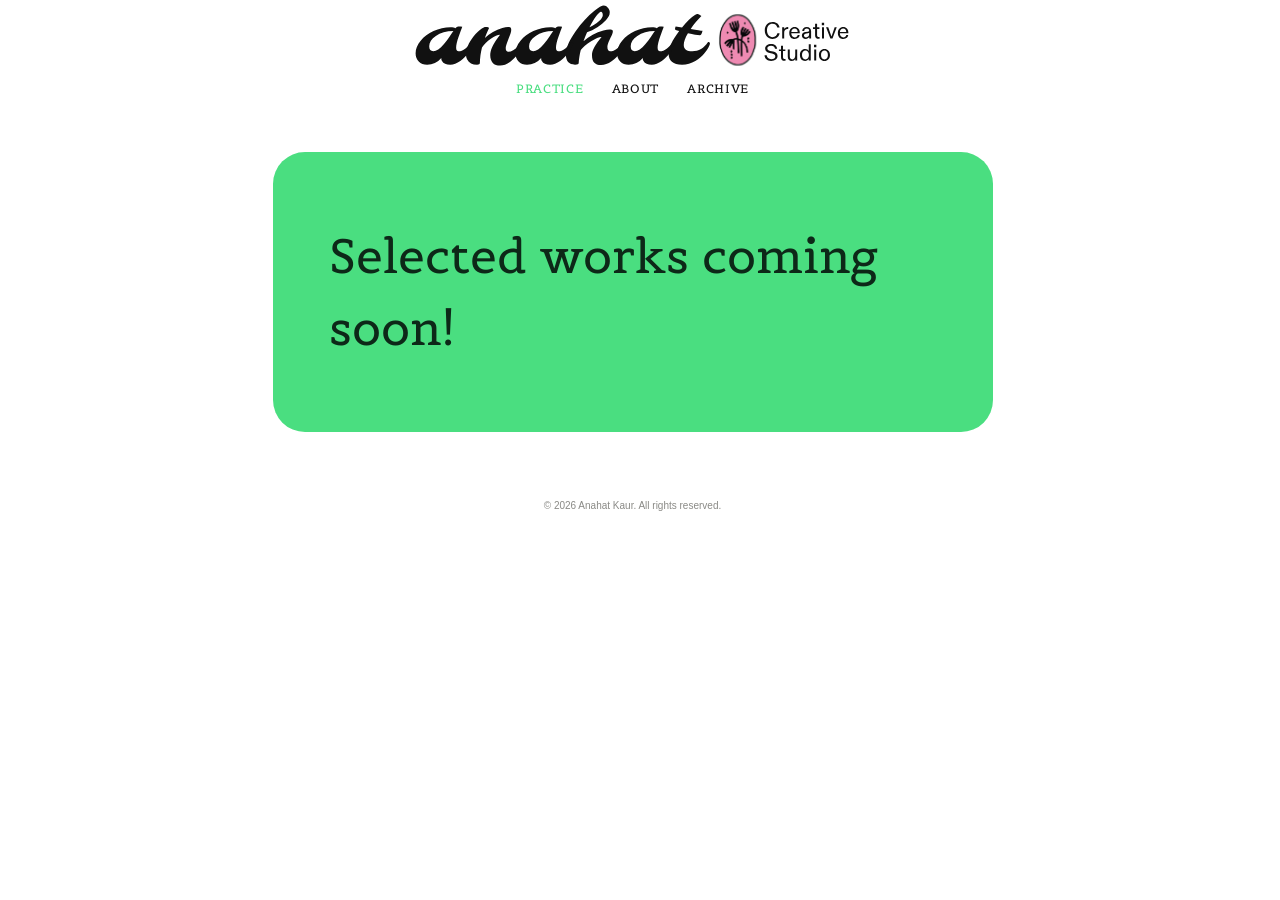
<file: practice.html>
<!DOCTYPE html>
<html lang="en">
<head>
<meta charset="UTF-8">
<meta name="viewport" content="width=device-width, initial-scale=1">
<title>Anahat Kaur — Practice</title>
<link rel="preconnect" href="https://fonts.googleapis.com">
<link rel="preconnect" href="https://fonts.gstatic.com" crossorigin>
<link href="https://fonts.googleapis.com/css2?family=Belgrano&display=swap" rel="stylesheet">
<link rel="stylesheet" href="style.css">
</head>
<body>

<header id="site-header">
  <a href="index.html"><svg class="logo-mark" width="3039" height="432" viewBox="0 0 3039 432" fill="none" xmlns="http://www.w3.org/2000/svg" xmlns:xlink="http://www.w3.org/1999/xlink" role="img" aria-label="Anahat Studio">
<g clip-path="url(#clip0_498_1873)">
<path d="M2849.1 394.417C2826.67 394.417 2810.86 377.798 2810.86 352.952C2810.86 328.751 2826.67 311.648 2849.1 311.648C2871.36 311.648 2887.34 328.751 2887.34 352.952C2887.34 377.798 2871.36 394.417 2849.1 394.417ZM2825.22 352.952C2825.22 371.183 2834.25 383.607 2849.1 383.607C2863.94 383.607 2872.98 371.183 2872.98 352.952C2872.98 334.72 2863.62 322.62 2849.1 322.62C2834.58 322.62 2825.22 334.72 2825.22 352.952Z" fill="currentColor"/>
<path d="M2778.05 391.996V314.23H2791.92V391.996H2778.05ZM2776.76 299.548V282.93H2792.89V299.548H2776.76Z" fill="currentColor"/>
<path d="M2714.96 394.417C2694.63 394.417 2679.14 379.573 2679.14 353.113C2679.14 329.557 2693.18 311.649 2715.28 311.649C2728.19 311.649 2736.74 318.748 2740.29 324.717V318.425V279.058H2754.16V391.997H2740.29V387.479V381.187C2736.09 388.447 2726.57 394.417 2714.96 394.417ZM2693.5 353.113C2693.5 371.345 2703.18 383.607 2717.38 383.607C2731.25 383.607 2741.26 371.668 2741.26 352.952C2741.26 334.398 2731.41 322.62 2717.38 322.62C2703.34 322.62 2693.5 334.882 2693.5 353.113Z" fill="currentColor"/>
<path d="M2623.17 394.416C2604.94 394.416 2595.1 383.445 2595.1 363.761V314.229H2608.97V360.857C2608.97 375.701 2613.97 383.606 2626.72 383.606C2639.47 383.606 2646.57 373.926 2646.57 357.146V314.229H2660.28V391.996H2646.73V387.317V381.186C2643.02 389.576 2633.5 394.416 2623.17 394.416Z" fill="currentColor"/>
<path d="M2570.4 393.287C2558.78 393.287 2548.3 387.64 2548.3 370.376V325.685H2533.78V314.229H2548.3V288.576H2562.17V314.229H2578.31V325.685H2562.17V368.924C2562.17 377.959 2566.69 380.863 2573.63 380.863C2575.56 380.863 2577.18 380.702 2579.44 380.379V392.319C2576.53 392.964 2573.63 393.287 2570.4 393.287Z" fill="currentColor"/>
<path d="M2479.93 394.416C2452.51 394.416 2434.6 379.573 2434.27 355.694H2449.28C2450.25 371.99 2462.19 382.154 2480.09 382.154C2498.65 382.154 2508.81 373.926 2508.81 361.664C2508.81 350.854 2499.78 346.014 2486.39 342.948L2469.61 339.076C2452.34 335.043 2438.15 325.201 2438.15 307.937C2438.15 289.706 2455.57 276.476 2479.45 276.476C2503.81 276.476 2520.11 289.706 2521.4 310.68H2506.39C2505.42 297.289 2494.94 288.899 2479.13 288.899C2464.44 288.899 2453.63 296.321 2453.63 306.646C2453.63 316.327 2460.09 322.135 2473.32 325.201L2493.32 329.718C2511.23 333.913 2524.3 343.594 2524.3 360.696C2524.3 379.25 2507.68 394.416 2479.93 394.416Z" fill="currentColor"/>
<path d="M2979.55 241.941C2956.31 241.941 2941.79 227.259 2941.79 200.315C2941.79 176.436 2957.44 159.173 2978.74 159.173C3001.97 159.173 3014.72 175.468 3014.72 200.476V203.219H2955.67C2955.99 220.967 2966.32 231.131 2979.71 231.131C2989.23 231.131 2998.26 227.42 3000.2 215.481H3013.91C3012.3 229.195 3001.65 241.941 2979.55 241.941ZM2956.15 193.377H2999.88C2999.88 179.502 2992.29 170.144 2978.74 170.144C2965.67 170.144 2957.12 180.309 2956.15 193.377Z" fill="currentColor"/>
<path d="M2889.92 239.52L2860.07 161.754H2875.23L2895.08 218.062C2896.21 221.289 2896.85 223.548 2897.66 225.645C2898.47 223.548 2899.11 221.289 2900.24 218.062L2919.6 161.754H2934.12L2904.6 239.52H2889.92Z" fill="currentColor"/>
<path d="M2831.93 239.521V161.754H2845.81V239.521H2831.93ZM2830.64 147.072V130.454H2846.78V147.072H2830.64Z" fill="currentColor"/>
<path d="M2806.27 240.811C2794.65 240.811 2784.16 235.164 2784.16 217.901V173.209H2769.64V161.754H2784.16V136.101H2798.04V161.754H2814.17V173.209H2798.04V216.449C2798.04 225.484 2802.56 228.388 2809.49 228.388C2811.43 228.388 2813.04 228.227 2815.3 227.904V239.843C2812.4 240.488 2809.49 240.811 2806.27 240.811Z" fill="currentColor"/>
<path d="M2719.48 241.941C2704.64 241.941 2692.7 232.906 2692.7 218.224C2692.7 203.219 2704.64 196.12 2718.51 194.023L2735.13 191.441C2741.1 190.473 2743.04 188.376 2743.04 183.697C2743.04 175.146 2736.42 170.144 2727.39 170.144C2715.45 170.144 2709.32 176.436 2708.99 186.117H2695.12C2695.6 171.919 2706.74 159.173 2726.26 159.173C2745.62 159.173 2756.59 170.628 2756.59 188.537V239.521H2743.36V235.649V229.034C2739.49 237.101 2731.1 241.941 2719.48 241.941ZM2707.06 218.224C2707.06 226.291 2713.51 231.131 2721.42 231.131C2733.84 231.131 2743.04 222.741 2743.04 210.157V198.701C2742.07 200.154 2739.17 201.283 2734.49 202.09L2723.19 204.187C2714 205.962 2707.06 209.995 2707.06 218.224Z" fill="currentColor"/>
<path d="M2643.16 241.941C2619.92 241.941 2605.4 227.259 2605.4 200.315C2605.4 176.436 2621.05 159.173 2642.35 159.173C2665.58 159.173 2678.33 175.468 2678.33 200.476V203.219H2619.28C2619.6 220.967 2629.93 231.131 2643.32 231.131C2652.84 231.131 2661.87 227.42 2663.81 215.481H2677.52C2675.91 229.195 2665.26 241.941 2643.16 241.941ZM2619.76 193.377H2663.49C2663.49 179.502 2655.9 170.144 2642.35 170.144C2629.28 170.144 2620.73 180.309 2619.76 193.377Z" fill="currentColor"/>
<path d="M2556.36 239.521V161.754H2570.23V165.142V174.662C2574.11 165.788 2582.66 159.173 2594.6 159.173C2595.57 159.173 2596.86 159.173 2598.15 159.334V173.048C2597.02 172.887 2595.73 172.726 2593.79 172.726C2578.79 172.726 2570.23 181.115 2570.23 198.379V239.521H2556.36Z" fill="currentColor"/>
<path d="M2489.77 241.941C2457.51 241.941 2435.72 219.353 2435.72 182.406C2435.72 147.233 2458.96 124 2490.1 124C2517.36 124 2536.08 140.941 2538.18 163.045H2522.04C2519.14 146.426 2507.84 136.423 2489.45 136.423C2466.54 136.423 2451.21 153.848 2451.21 182.406C2451.21 210.963 2467.02 229.517 2489.45 229.517C2508.01 229.517 2519.94 219.03 2523.01 203.057H2538.34C2535.27 227.097 2516.56 241.941 2489.77 241.941Z" fill="currentColor"/>
<path d="M2368.12 248.487C2368.12 240.598 2368.57 232.847 2367.83 225.246C2366.79 214.553 2365.87 204.16 2363.49 194.192C2360.96 183.637 2356.9 173.532 2353.02 164.015C2348.38 152.608 2342 142.027 2335.67 132.473C2331.1 125.573 2326.95 118.373 2321.63 112.613C2313.67 103.998 2304.93 96.7482 2295.58 91.0884C2280.88 82.198 2264.67 78.0908 2247.64 78.0908C2240.17 78.0908 2232.85 79.0425 2225.75 80.8581C2216.15 83.3124 2206.96 87.3569 2198.29 92.7788C2191.82 96.8359 2185.65 101.657 2179.84 107.166C2174.04 112.676 2169.41 118.874 2164.38 125.673C2159.14 132.748 2153.53 140.487 2149.26 148.789C2145.15 156.765 2140.7 165.267 2137.62 174.195C2133.91 184.939 2131.8 196.296 2129.76 208.154C2127.52 221.089 2127.17 234.6 2127.17 248.499C2127.17 260.67 2126.44 272.541 2128.16 283.998C2130.18 297.346 2134.13 310.119 2138.22 322.114C2142.95 335.964 2148.14 348.773 2155.24 360.231C2162.23 371.538 2171.1 381.543 2179.97 389.945C2189.64 399.098 2200.29 405.509 2211.66 410.468C2223.03 415.426 2235.12 418.92 2247.65 418.92C2259.05 418.92 2270.08 417.543 2280.54 413.41C2292.03 408.878 2303.65 401.202 2313.48 392.412C2323.64 383.346 2332.76 372.201 2340.57 359.429C2347 348.911 2350.88 337.266 2355.34 324.757C2360.01 311.659 2365.18 297.609 2367.32 282.859C2368.93 271.765 2368.13 260.282 2368.13 248.524L2368.12 248.487Z" id="logo-accent" fill="#EE8AB2"/>
<rect x="2118.67" y="72" width="258" height="354" fill="url(#pattern1_498_1873)"/>
<path d="M1863.12 420.277C1800.81 420.277 1769.66 393.812 1769.66 340.883C1769.66 303.969 1794.17 252.797 1843.2 187.367C1838.31 185.805 1833.82 184.438 1829.72 183.266C1825.62 182.094 1822.3 181.117 1819.76 180.336C1817.22 179.359 1815.66 177.895 1815.07 175.941C1814.48 173.988 1814.29 171.742 1814.48 169.203C1815.27 163.344 1816.63 158.656 1818.59 155.141L1862.82 162.465C1897.39 120.473 1927.18 91.6641 1952.18 76.0391C1959.8 71.3516 1965.17 69.0078 1968.29 69.0078C1971.42 69.0078 1974.15 69.4961 1976.5 70.4727C1979.04 71.2539 1981.57 72.3281 1984.11 73.6953C1989.58 76.625 1993.88 80.043 1997 83.9492C1970.64 109.73 1945.93 139.32 1922.88 172.719C1967.61 180.531 1994.95 184.73 2004.91 185.316C1999.64 206.215 1993.59 216.664 1986.75 216.664C1969.95 216.664 1942.32 212.074 1903.84 202.895C1884.5 235.121 1874.84 261.879 1874.84 283.168C1874.84 312.465 1894.56 327.113 1934.02 327.113C1978.16 327.113 2014.48 305.727 2043 262.953C2051.79 262.367 2056.18 265.98 2056.18 273.793C2056.18 280.629 2052.08 290.883 2043.88 304.555C2035.68 318.031 2027.47 329.75 2019.27 339.711C2011.07 349.672 2001.59 359.535 1990.85 369.301C1980.11 378.871 1968.2 387.465 1955.11 395.082C1926.59 411.879 1895.93 420.277 1863.12 420.277Z" fill="currentColor"/>
<path d="M1591.24 373.109C1564.48 404.359 1531.87 419.984 1493.39 419.984C1468.98 419.984 1449.45 412.66 1434.8 398.012C1420.34 383.559 1413.12 364.516 1413.12 340.883C1413.12 311 1424.84 281.996 1448.27 253.871C1470.93 226.527 1500.62 204.262 1537.34 187.074C1575.42 169.301 1614.78 160.414 1655.4 160.414C1670.83 160.414 1681.87 162.855 1688.51 167.738C1693.78 161.488 1698.47 157.875 1702.57 156.898C1706.87 155.727 1710.19 155.141 1712.53 155.141C1719.95 155.141 1727.86 156.215 1736.26 158.363C1735.48 160.902 1733.82 165.297 1731.28 171.547C1728.74 177.602 1725.91 184.828 1722.79 193.227C1719.66 201.625 1716.34 210.805 1712.82 220.766C1700.13 256.312 1693.78 282.973 1693.78 300.746C1693.78 318.324 1699.35 327.113 1710.48 327.113C1724.93 327.113 1741.05 320.57 1758.82 307.484C1774.64 295.57 1788.51 280.727 1800.42 262.953C1809.21 262.367 1813.61 265.98 1813.61 273.793C1813.61 280.434 1809.5 290.59 1801.3 304.262C1793.29 317.934 1785.48 329.75 1777.86 339.711C1770.25 349.672 1761.75 359.438 1752.38 369.008C1743 378.578 1733.04 387.172 1722.49 394.789C1698.86 411.586 1675.81 419.984 1653.35 419.984C1624.84 419.984 1605.7 411.391 1595.93 394.203C1592.8 388.93 1591.24 384.34 1591.24 380.434C1591.24 376.332 1591.24 373.891 1591.24 373.109ZM1507.45 293.129C1507.45 315.785 1516.93 327.113 1535.87 327.113C1556.77 327.113 1581.38 310.219 1609.7 276.43C1624.74 258.461 1637.82 241.273 1648.96 224.867C1660.29 208.461 1668.88 195.961 1674.74 187.367C1625.91 187.758 1585.38 198.891 1553.16 220.766C1522.69 241.469 1507.45 265.59 1507.45 293.129Z" fill="currentColor"/>
<path d="M1121.91 419.984C1079.33 419.984 1058.04 395.668 1058.04 347.035C1058.04 305.824 1080.79 253.09 1126.3 188.832C1166.34 132.387 1209.7 85.1211 1256.38 47.0352C1285.87 23.0117 1307.65 11 1321.71 11C1332.06 11 1341.24 15.7852 1349.25 25.3555C1358.04 35.5117 1362.43 45.9609 1362.43 56.7031C1362.43 67.25 1360.09 76.8203 1355.4 85.4141C1350.91 93.8125 1344.76 102.309 1336.95 110.902C1329.33 119.496 1320.25 127.992 1309.7 136.391C1299.35 144.789 1288.31 152.699 1276.59 160.121C1252.38 175.746 1228.64 187.465 1205.4 195.277C1197 213.832 1188.7 234.438 1180.5 257.094C1219.95 221.547 1265.95 196.742 1318.49 182.68C1335.29 178.188 1349.45 175.941 1360.97 175.941C1372.49 175.941 1379.43 177.992 1381.77 182.094C1384.11 186 1384.5 191.273 1382.94 197.914C1381.57 204.555 1378.84 212.074 1374.74 220.473C1370.64 228.871 1366.44 237.562 1362.14 246.547C1351.4 269.789 1346.03 286.391 1346.03 296.352C1346.03 316.859 1352.57 327.113 1365.66 327.113C1380.11 327.113 1396.22 320.57 1414 307.484C1429.82 295.57 1443.68 280.727 1455.6 262.953C1464.39 262.367 1468.78 265.98 1468.78 273.793C1468.78 280.043 1464.68 290.199 1456.48 304.262C1448.47 318.129 1440.56 330.141 1432.75 340.297C1424.93 350.453 1416.14 360.512 1406.38 370.473C1396.61 380.238 1386.16 388.93 1375.03 396.547C1350.03 413.93 1326.01 422.621 1302.96 422.621C1279.91 422.621 1263.51 416.762 1253.74 405.043C1244.17 393.129 1239.39 376.137 1239.39 354.066C1239.39 325.746 1256.48 290.297 1290.66 247.719C1301.2 234.633 1305.79 228.09 1304.43 228.09C1288.8 228.09 1265.07 237.855 1233.23 257.387C1199.45 278.09 1175.62 298.402 1161.75 318.324C1153.74 349.77 1148.96 379.75 1147.39 408.266C1147.39 416.078 1138.9 419.984 1121.91 419.984ZM1221.81 161.293C1247 149.77 1268.68 136 1286.85 119.984C1305.01 103.578 1314.09 89.418 1314.09 77.5039C1314.09 71.6445 1312.92 66.2734 1310.58 61.3906C1308.43 56.3125 1305.5 53.7734 1301.79 53.7734C1298.27 53.7734 1293.68 56.4102 1288.02 61.6836C1282.36 66.957 1276.01 74.2812 1268.98 83.6562C1254.13 103.188 1238.41 129.066 1221.81 161.293Z" fill="currentColor"/>
<path d="M887.531 373.109C860.773 404.359 828.156 419.984 789.68 419.984C765.266 419.984 745.734 412.66 731.086 398.012C716.633 383.559 709.406 364.516 709.406 340.883C709.406 311 721.125 281.996 744.562 253.871C767.219 226.527 796.906 204.262 833.625 187.074C871.711 169.301 911.066 160.414 951.691 160.414C967.121 160.414 978.156 162.855 984.797 167.738C990.07 161.488 994.758 157.875 998.859 156.898C1003.16 155.727 1006.48 155.141 1008.82 155.141C1016.24 155.141 1024.15 156.215 1032.55 158.363C1031.77 160.902 1030.11 165.297 1027.57 171.547C1025.03 177.602 1022.2 184.828 1019.07 193.227C1015.95 201.625 1012.63 210.805 1009.11 220.766C996.418 256.312 990.07 282.973 990.07 300.746C990.07 318.324 995.637 327.113 1006.77 327.113C1021.22 327.113 1037.34 320.57 1055.11 307.484C1070.93 295.57 1084.8 280.727 1096.71 262.953C1105.5 262.367 1109.89 265.98 1109.89 273.793C1109.89 280.434 1105.79 290.59 1097.59 304.262C1089.58 317.934 1081.77 329.75 1074.15 339.711C1066.54 349.672 1058.04 359.438 1048.66 369.008C1039.29 378.578 1029.33 387.172 1018.78 394.789C995.148 411.586 972.102 419.984 949.641 419.984C921.125 419.984 901.984 411.391 892.219 394.203C889.094 388.93 887.531 384.34 887.531 380.434C887.531 376.332 887.531 373.891 887.531 373.109ZM803.742 293.129C803.742 315.785 813.215 327.113 832.16 327.113C853.059 327.113 877.668 310.219 905.988 276.43C921.027 258.461 934.113 241.273 945.246 224.867C956.574 208.461 965.168 195.961 971.027 187.367C922.199 187.758 881.672 198.891 849.445 220.766C818.977 241.469 803.742 265.59 803.742 293.129Z" fill="currentColor"/>
<path d="M463.02 408.852C463.02 416.664 456.477 420.57 443.391 420.57C410.969 420.57 387.922 407.68 374.25 381.898C369.172 372.719 366.633 361.781 366.633 349.086C366.633 336.391 368.488 323.793 372.199 311.293C375.91 298.598 380.891 286.098 387.141 273.793C393.391 261.488 400.617 249.574 408.82 238.051C417.023 226.527 425.715 215.883 434.895 206.117C454.23 185.414 472.59 170.863 489.973 162.465C494.66 160.316 498.859 159.242 502.57 159.242C506.477 159.242 509.699 159.34 512.238 159.535C518.684 160.121 523.469 162.562 526.594 166.859C514.68 192.055 504.914 215.102 497.297 236C532.062 201.82 572.492 178.48 618.586 165.98C633.625 161.879 646.711 159.828 657.844 159.828C669.172 159.828 675.715 161.977 677.473 166.273C679.23 170.375 680.109 174.184 680.109 177.699C680.109 181.215 679.621 186 678.645 192.055C677.668 197.914 675.129 206.117 671.027 216.664C666.926 227.211 662.727 237.855 658.43 248.598C647.492 275.941 642.023 294.594 642.023 304.555C642.023 321.742 648.176 330.336 660.48 330.336C681.574 330.336 704.816 316.469 730.207 288.734C737.629 280.727 744.367 272.133 750.422 262.953C759.211 262.367 763.605 265.98 763.605 273.793C763.605 280.043 759.602 290.395 751.594 304.848C743.586 319.105 735.871 331.508 728.449 342.055C721.223 352.406 713.02 362.562 703.84 372.523C694.66 382.484 684.602 391.469 673.664 399.477C649.836 416.859 626.594 425.551 603.938 425.551C581.281 425.551 564.094 419.594 552.375 407.68C540.656 395.766 534.797 378.383 534.797 355.531C534.797 321.742 552.375 281.312 587.531 234.242C598.273 219.984 602.961 212.855 601.594 212.855C586.75 212.855 565.852 222.23 538.898 240.98C512.141 259.73 491.73 279.652 477.668 300.746C468.684 337.27 463.801 373.305 463.02 408.852Z" fill="currentColor"/>
<path d="M196.125 373.109C169.367 404.359 136.75 419.984 98.2734 419.984C73.8594 419.984 54.3281 412.66 39.6797 398.012C25.2266 383.559 18 364.516 18 340.883C18 311 29.7188 281.996 53.1562 253.871C75.8125 226.527 105.5 204.262 142.219 187.074C180.305 169.301 219.66 160.414 260.285 160.414C275.715 160.414 286.75 162.855 293.391 167.738C298.664 161.488 303.352 157.875 307.453 156.898C311.75 155.727 315.07 155.141 317.414 155.141C324.836 155.141 332.746 156.215 341.145 158.363C340.363 160.902 338.703 165.297 336.164 171.547C333.625 177.602 330.793 184.828 327.668 193.227C324.543 201.625 321.223 210.805 317.707 220.766C305.012 256.312 298.664 282.973 298.664 300.746C298.664 318.324 304.23 327.113 315.363 327.113C329.816 327.113 345.93 320.57 363.703 307.484C379.523 295.57 393.391 280.727 405.305 262.953C414.094 262.367 418.488 265.98 418.488 273.793C418.488 280.434 414.387 290.59 406.184 304.262C398.176 317.934 390.363 329.75 382.746 339.711C375.129 349.672 366.633 359.438 357.258 369.008C347.883 378.578 337.922 387.172 327.375 394.789C303.742 411.586 280.695 419.984 258.234 419.984C229.719 419.984 210.578 411.391 200.812 394.203C197.688 388.93 196.125 384.34 196.125 380.434C196.125 376.332 196.125 373.891 196.125 373.109ZM112.336 293.129C112.336 315.785 121.809 327.113 140.754 327.113C161.652 327.113 186.262 310.219 214.582 276.43C229.621 258.461 242.707 241.273 253.84 224.867C265.168 208.461 273.762 195.961 279.621 187.367C230.793 187.758 190.266 198.891 158.039 220.766C127.57 241.469 112.336 265.59 112.336 293.129Z" fill="currentColor"/>
</g>
<defs>
<pattern id="pattern1_498_1873" patternContentUnits="objectBoundingBox" width="1" height="1">
<use xlink:href="#image1_498_1873" transform="matrix(0.00094518 0 0 0.00068886 0 -0.000801)"/>
</pattern>
<clipPath id="clip0_498_1873">
<rect width="3039" height="432" fill="white"/>
</clipPath>
<image id="image1_498_1873" width="1058" height="1454" preserveAspectRatio="none" xlink:href="[data-uri]"/>
</defs>
</svg>
</a>
  <nav class="site-nav">
    <a href="practice.html" class="is-current">Practice</a>
    <a href="about.html">About</a>
    <a href="archive.html">Archive</a>
  </nav>

<section id="practice-page">
  <p class="practice-placeholder">Selected works coming soon!</p>
</section>


<footer id="site-footer">
  <span>© 2026 Anahat Kaur. All rights reserved.</span>

<script src="cursor.js"></script>
</html>
</file>
<file: style.css>
* { box-sizing: border-box; margin: 0; padding: 0; }

:root {
  --bg: #ffffff;
  --ink: #111;
  --muted: #8a8a86;
  --line: #000000;
  --accent-panel: #0d0d0d;
}

/* Per-page theme: homepage dark green/electric green, work page dark purple/bright purple. */
html.theme-purple { --bg: #241132; --ink: #C77DFF; }
html.theme-green { --bg: #0D2818; --ink: #4ADE80; }

html, body { background: var(--bg); color: var(--ink); }
html { scroll-behavior: smooth; scrollbar-gutter: stable; }
body {
  font-family: 'Helvetica Neue', Helvetica, Arial, -apple-system, BlinkMacSystemFont, 'Segoe UI', sans-serif;
  font-size: 15px;
  line-height: 1.5;
  -webkit-font-smoothing: antialiased;
}
/* Homepage (the only page with #hero): fit header + hero + footer into
   exactly one viewport, no scroll. */
body:has(#hero) {
  height: 100vh;
  overflow: hidden;
  display: flex;
  flex-direction: column;
}
body:has(#hero) #site-footer { padding-bottom: 2px; }

a { color: inherit; text-decoration: none; }

/* ── HEADER ── */
#site-header {
  display: flex; flex-direction: column; align-items: center;
  gap: 14px;
  padding: 4px 40px 24px;
  position: sticky; top: 0; z-index: 50;
}
.logo-mark { display: block; height: 62.4px; width: auto; color: var(--ink); }
.site-nav { display: flex; gap: 28px; }
.site-nav a {
  font-family: 'Belgrano', serif;
  font-size: 12px; font-weight: 400; letter-spacing: 0.06em; text-transform: uppercase;
  color: var(--ink); text-decoration: none;
  transition: color 0.15s ease;
}
/* The homepage logo's green (html.theme-green's --ink, #4ADE80) — used as
   a fixed reference color here since these nav pages don't carry that
   theme class themselves. Same select-state color whether it's a hover
   preview or the current page's persistent indicator. */
.site-nav a:hover,
.site-nav a.is-current { color: #4ADE80; }

/* ── HERO ── */
#hero {
  display: flex; align-items: center; justify-content: center;
  flex: 1;
  min-height: 0;
  padding: 10px 40px;
  overflow: hidden;
}
/* iOS gates DeviceOrientationEvent behind a user gesture — this prompt
   (injected by lily-pool.js, only when that permission step is actually
   needed) asks for it so tilt-to-open/close can work on mobile. */
.tilt-permission-prompt {
  position: fixed;
  left: 50%; bottom: 24px;
  transform: translateX(-50%);
  z-index: 60;
  font-family: inherit;
  font-size: 12px; font-weight: 600; letter-spacing: 0.03em; text-transform: uppercase;
  padding: 10px 18px; border-radius: 999px; border: 1.5px solid var(--ink);
  background: var(--bg); color: var(--ink);
  cursor: pointer;
}
#hero svg#scene {
  display: block;
  /* width/height are set in px by lily-pool.js (sizeScene), computed to
     exactly contain-fit #hero — CSS max-width/max-height on a raw inline
     <svg> proved unreliable for this across browsers. */
}
/* #scene-mobile's display is controlled entirely by .lily-mobile-only
   below — it must NOT also get a display rule from an #id selector here,
   since (#hero + #id) beats a single class on specificity and would
   silently override .lily-mobile-only's display:none on every viewport,
   leaving it always visible as a phantom flex sibling that pushes #scene
   off-center. (This is exactly the bug that caused it.) */
/* Below the breakpoint, the dedicated vertical 6-lily artwork replaces
   the desktop scene entirely, rather than the old approach of cropping
   the desktop scene's viewBox tighter to fake a bigger mobile view. */
.lily-mobile-only { display: none; }
@media (max-width: 860px) {
  #hero svg#scene { display: none; }
  .lily-mobile-only { display: block; }
  /* Push the scene toward the bottom of #hero instead of dead-center —
     opens up breathing room between the logo/header and the lilies. */
  #hero { align-items: flex-end; }
}
/* Wheel decoder (dormant — kept for reuse elsewhere): circular disc window
   with the project thumbnail, its name arced around the top like the toy's
   printed ring, and a small center badge for its theme/medium keywords.
   Prev/next "turn" through the projects. */
.project-wheel {
  position: relative;
  width: 420px; height: 420px;
}
.wheel-disc-content {
  position: absolute; inset: 0;
  z-index: 1;
  transition: transform 0.3s ease;
}
.wheel-thumb {
  position: absolute;
  left: 10.948%; top: 41.309%;
  width: 21.897%; height: 17.381%;
  object-fit: cover; display: block;
}
.wheel-name {
  position: absolute;
  left: 55.192%; top: 46.388%;
  width: 30.474%; height: 7.223%;
  display: flex; align-items: center; justify-content: center;
  overflow: hidden;
  font-size: 12px; font-weight: 700; letter-spacing: 0.02em;
  text-align: center; text-transform: uppercase; color: var(--ink);
}
.wheel-frame {
  position: absolute; inset: 0;
  width: 100%; height: 100%;
  z-index: 2;
  pointer-events: none;
}
.wheel-year,
.wheel-keywords {
  position: absolute; left: 50%; transform: translateX(-50%);
  z-index: 3;
  width: 30%;
  text-align: center; font-size: 11px; font-weight: 600;
  text-transform: uppercase; letter-spacing: 0.03em; color: #E7E697;
  pointer-events: none;
}
.wheel-year { top: calc(41.309% - 22px); }
.wheel-keywords { top: 58.99%; line-height: 1.4; }
.wheel-btn {
  position: absolute; top: 50%; transform: translateY(-50%);
  width: 48px; height: 48px; border-radius: 50%;
  border: 2px solid var(--ink); background: var(--bg); color: var(--ink);
  font-size: 22px; cursor: pointer;
  display: flex; align-items: center; justify-content: center;
  transition: background 0.15s, color 0.15s;
  z-index: 4;
}
.wheel-btn:hover { background: var(--ink); color: var(--bg); }
.wheel-btn--prev { left: -12px; }
.wheel-btn--next { right: -12px; }

/* ── LEDGER (WORK) ── */
#work { padding: 0 40px 120px; width: 100%; scroll-margin-top: 90px; }

.filter-bar {
  position: fixed; left: 0; right: 0; bottom: 0; z-index: 55;
  display: flex; flex-direction: column; align-items: center; gap: 8px;
  padding: 14px 20px;
  pointer-events: none;
}
.filter-row { display: flex; flex-wrap: wrap; justify-content: center; gap: 8px; }
.filter-bar * { pointer-events: auto; }
.filter-pill {
  font-family: inherit;
  font-size: 12px; font-weight: 600; letter-spacing: 0.03em; text-transform: uppercase;
  padding: 7px 14px; border-radius: 999px; border: 1.5px solid var(--ink);
  background: var(--bg); color: var(--ink);
  cursor: pointer; transition: background 0.15s;
}
.filter-pill--square,
.filter-pill--all { border-radius: 0; }

/* Themes (round) = yellow, Mediums (square) = green, All = pink — same fill for hover-preview and active */
.filter-pill:hover,
.filter-pill.active { background: #EEDD8A; }
.filter-pill--square:hover,
.filter-pill--square.active { background: #8AEE9E; }
.filter-pill--all:hover,
.filter-pill--all.active { background: #EE8AB2; }

.ledger-empty { padding: 40px 20px; color: var(--muted); font-size: 14px; }

/* Big overlapping project cards: title huge on the left, meta small on the
   right. Each card slides slightly over the one before it (negative margin +
   rising z-index), so scrolling reads like flipping through a stack. */
#ledger { position: relative; border-bottom: 2px solid var(--ink); }

.project-card {
  position: relative;
  background: var(--bg);
  padding: 40px 24px 32px;
  border-top: 2px solid var(--ink);
  cursor: pointer;
  transition: background 0.25s, color 0.25s;
}
.project-card:not(:first-child) { margin-top: -32px; }
.card-thumb {
  width: 100%; max-height: 260px; object-fit: cover; display: block;
  margin-top: 20px;
}

.project-card:hover:not(.expanded) { background: var(--ink); color: #EEDD8A; }
.project-card.expanded { background: var(--accent-panel); color: #EEDD8A; padding-bottom: 48px; }

.card-main { display: flex; justify-content: space-between; align-items: flex-start; gap: 24px; flex-wrap: wrap; }
.card-title-wrap { display: flex; align-items: flex-start; gap: 16px; min-width: 0; }
.card-num {
  font-family: ui-monospace, monospace; font-size: 14px; color: var(--muted); flex-shrink: 0;
  line-height: 1; padding-top: 4px; /* nudge to sit flush with the title's cap-height, not its baseline */
}
.project-card:hover .card-num,
.project-card.expanded .card-num { color: rgba(238,221,138,0.6); }
.card-title {
  font-size: clamp(36px, 6.5vw, 96px); font-weight: 400; line-height: 0.95;
  text-transform: uppercase; letter-spacing: -0.02em; margin: 0;
  overflow-wrap: break-word; max-width: 100%;
}
.card-favorite { font-size: 0.4em; vertical-align: top; display: none; } /* star hidden for now, favorite data/logic still intact */

.card-meta {
  display: flex; align-items: baseline; gap: 8px; flex-wrap: nowrap; white-space: nowrap;
  justify-content: flex-end; flex-shrink: 0;
  padding-top: 4px; line-height: 1;
  font-size: 14px; color: var(--muted);
}
.project-card:hover .card-meta,
.project-card.expanded .card-meta { color: rgba(238,221,138,0.75); }
.card-year { font-family: ui-monospace, monospace; }
.card-keywords { text-transform: uppercase; letter-spacing: 0.02em; }

.card-reveal {
  max-height: 0; opacity: 0; overflow: hidden; margin-top: 0;
  transition: max-height 0.4s ease, opacity 0.3s ease, margin-top 0.4s ease;
}
.project-card.expanded .card-reveal { max-height: 900px; opacity: 1; margin-top: 32px; }
.card-desc, .card-tools {
  font-size: 16px; font-weight: 400; line-height: 1.5; max-width: 620px;
  color: rgba(238,221,138,0.85); margin-bottom: 14px;
}
.card-links a {
  display: inline-block; margin-top: 4px; margin-right: 18px;
  font-size: 14px; font-weight: 600; letter-spacing: 0.04em;
  color: #EEDD8A; border-bottom: 1px solid rgba(238,221,138,0.4);
  padding-bottom: 2px; cursor: pointer;
}

/* ── Gallery (shared: project detail page) ── */
.gallery {
  position: relative; background: #000; border-radius: 4px; overflow: hidden;
  aspect-ratio: 4/3;
}
.gallery img {
  width: 100%; height: 100%; object-fit: cover;
  display: none;
}
.gallery img.on { display: block; }
.gallery-nav {
  position: absolute; bottom: 14px; left: 50%; transform: translateX(-50%);
  display: flex; gap: 6px;
}
.gallery-dot {
  width: 5px; height: 5px; border-radius: 50%; background: rgba(255,255,255,0.35);
  cursor: pointer; transition: background 0.15s, transform 0.15s;
}
.gallery-dot.on { background: #fff; transform: scale(1.4); }
.gallery-arrow {
  position: absolute; top: 50%; transform: translateY(-50%);
  width: 40px; height: 40px; border-radius: 50%;
  background: rgba(0,0,0,0.4); color: #fff;
  display: flex; align-items: center; justify-content: center;
  font-size: 18px; cursor: pointer; opacity: 0; transition: opacity 0.15s, background 0.15s;
}
.gallery:hover .gallery-arrow { opacity: 1; }
.gallery-arrow:hover { background: rgba(0,0,0,0.65); }
.gallery-arrow.prev { left: 14px; }
.gallery-arrow.next { right: 14px; }
.row-gallery-arrow.next { right: 10px; }

/* ── ARCHIVE / VIEW ALL — smaller plain toggle cards, same stack treatment ── */
.toggle-card .card-title { font-size: 24px; }
.toggle-card .card-meta { font-size: 13px; }
.toggle-chevron { font-size: 18px; }
.ledger-archive,
.ledger-hidden {
  max-height: 0; overflow: hidden;
  transition: max-height 0.5s cubic-bezier(0.65,0,0.35,1);
}
.ledger-archive.open,
.ledger-hidden.open { max-height: 20000px; }

/* ── PROJECT DETAIL PAGE ── */
#project-detail { max-width: 900px; margin: 0 auto; padding: 20px 40px 100px; }
.back-link {
  display: inline-block; font-size: 13px; color: var(--muted);
  margin-bottom: 40px; transition: color 0.15s;
}
.back-link:hover { color: var(--ink); }
.project-detail-head { margin-bottom: 32px; }
.project-detail-head h1 { font-size: 40px; font-weight: 700; letter-spacing: -0.01em; margin-bottom: 12px; }
.project-detail-meta { display: flex; gap: 16px; font-size: 16px; color: var(--muted); }
.project-detail-gallery { aspect-ratio: 3/2; margin-bottom: 40px; }
.project-detail-text p {
  font-size: 16px; line-height: 1.75; margin-bottom: 20px; max-width: 700px;
}
.project-detail-text .row-visit {
  display: inline-block; margin-top: 6px;
  font-size: 13px; font-weight: 600; letter-spacing: 0.04em;
  color: var(--ink); border-bottom: 1px solid var(--line); padding-bottom: 2px;
}
.not-found { padding: 60px 0; font-size: 16px; }
.not-found a { text-decoration: underline; }

/* ── ABOUT PAGE ── */
.section-label {
  font-size: 12px; font-weight: 600; letter-spacing: 0.1em; text-transform: uppercase;
  color: var(--muted); margin-bottom: 24px;
}
#about-page { max-width: 900px; margin: 0 auto; padding: 40px 40px 100px; }
.about-photo {
  display: block; width: 100%; max-width: 840px; margin: 0 auto 56px;
  border-radius: 2px; object-fit: cover;
}
.about-eyebrow {
  font-size: 12px; font-weight: 600; letter-spacing: 0.1em; text-transform: uppercase;
  color: var(--muted); margin-bottom: 18px;
}
.about-intro {
  font-weight: 400;
  font-size: clamp(18px, 2vw, 24px);
  line-height: 1.4; letter-spacing: -0.01em;
  margin-bottom: 40px; max-width: 680px;
}
.about-body p { font-size: 16px; line-height: 1.75; margin-bottom: 20px; max-width: 680px; }
.about-links {
  display: flex; flex-wrap: wrap; align-items: center; gap: 24px;
  margin-top: 12px;
}
.about-link {
  font-size: 13px; font-weight: 600; letter-spacing: 0.04em;
  color: var(--ink); border-bottom: 1px solid var(--line);
  padding-bottom: 2px;
}
.about-cv-btn {
  font-size: 12px; font-weight: 600; letter-spacing: 0.03em; text-transform: uppercase;
  padding: 9px 18px; border: 2px solid var(--ink); border-radius: 999px;
  color: var(--ink); background: var(--bg);
  transition: background 0.15s;
}
.about-cv-btn:hover { background: #EE8AB2; }

/* ── PRACTICE ── */
#practice-page {
  min-height: 40vh; display: flex; align-items: center; justify-content: center;
  padding: 40px;
}
.practice-placeholder {
  font-family: 'Belgrano', serif;
  font-size: clamp(28px, 4vw, 48px); font-weight: 400;
  color: #0D2818; background: #4ADE80;
  width: min(720px, 90%); min-height: 280px;
  display: flex; align-items: center; justify-content: flex-start;
  padding: 40px 56px; border-radius: 32px;
  text-align: left;
}

/* ── ARCHIVE ── */
/* Plain, uniform list of every project — no huge titles or overlapping
   cards. Practice will hold the curated, fully-designed pages over time;
   this is just the complete record in the meantime. */
#archive-page { max-width: 900px; margin: 40px auto 0; padding: 0 40px 100px; }
/* One line per project: title, tags, year — title keeps its natural
   width, tags take whatever's left and truncate rather than wrap, year
   stays fixed at the end. No wrapping to a second line. */
.archive-row {
  display: flex; flex-wrap: nowrap; align-items: baseline; gap: 16px;
  padding: 16px 0; border-top: 1px solid var(--line);
}
.archive-row:last-child { border-bottom: 1px solid var(--line); }
.archive-name { font-size: 16px; font-weight: 600; flex: 0 0 auto; white-space: nowrap; }
.archive-tags {
  font-size: 13px; color: var(--muted); flex: 1 1 auto;
  white-space: nowrap; overflow: hidden; text-overflow: ellipsis; min-width: 0;
}
.archive-year {
  font-family: ui-monospace, monospace; font-size: 13px; color: var(--muted);
  flex: 0 0 auto;
}

/* ── FOOTER ── */
#site-footer {
  padding: 12px 40px 70px; text-align: center;
  font-size: 10px; color: var(--muted);
  background: transparent; border: none; box-shadow: none;
}

/* ── SPARKLE CURSOR TRAIL ── */
.cursor-trail-plus {
  position: fixed;
  pointer-events: none;
  z-index: 9999;
  width: 6px;
  height: 6px;
  background-color: transparent;
}
.cursor-trail-plus::before,
.cursor-trail-plus::after {
  content: '';
  position: absolute;
  background-color: var(--ink);
}
/* Vertical bar of the + */
.cursor-trail-plus::before {
  width: 1px;
  height: 6px;
  left: 2.5px;
  top: 0;
}
/* Horizontal bar of the + */
.cursor-trail-plus::after {
  width: 6px;
  height: 1px;
  top: 2.5px;
  left: 0;
}

/* ── RESPONSIVE ── */
@media (max-width: 860px) {
  .filter-bar { padding: 10px 0; gap: 6px; }
  .filter-row {
    width: 100%; align-self: stretch;
    flex-wrap: nowrap;
    justify-content: flex-start;
    overflow-x: auto;
    -webkit-overflow-scrolling: touch;
    scrollbar-width: none;
    padding: 0 16px;
    box-sizing: border-box;
    mask-image: linear-gradient(to right, transparent, #000 16px, #000 calc(100% - 16px), transparent);
    -webkit-mask-image: linear-gradient(to right, transparent, #000 16px, #000 calc(100% - 16px), transparent);
  }
  .filter-row::-webkit-scrollbar { display: none; }
  .filter-pill { flex: 0 0 auto; font-size: 11px; padding: 6px 12px; }
  #hero { padding: 10px 20px; }
  .project-wheel { width: 280px; height: 280px; }
  .wheel-name { font-size: 9px; }
  .wheel-year, .wheel-keywords { font-size: 9px; }
  .wheel-year { top: calc(41.309% - 16px); }
  .wheel-btn { width: 40px; height: 40px; font-size: 18px; }
  .wheel-btn--prev { left: -8px; }
  .wheel-btn--next { right: -8px; }
  #site-header { padding: 20px 20px 16px; }
  /* Fixed height:62.4px (from the desktop rule) renders the logo's wide
     3039:432 mark at ~439px, wider than the available content width on
     phones — it was cropping against the header's side padding. Fluid
     width instead, capped so it doesn't get oversized on the larger
     phones/small tablets at the top of this breakpoint. */
  .logo-mark { height: auto; width: min(260px, 68vw); }
  #work { padding: 0 16px 80px; }
  .project-card { padding: 28px 16px 24px; }
  .project-card:not(:first-child) { margin-top: -20px; }
  .card-main { flex-direction: column; gap: 12px; }
  .card-meta { justify-content: flex-start; text-align: left; padding-top: 0; max-width: 100%; }
  .card-title { font-size: clamp(28px, 11vw, 56px); }
  #about-page { padding: 24px 20px 80px; }
  .about-photo { margin-bottom: 36px; }
}
</file>
